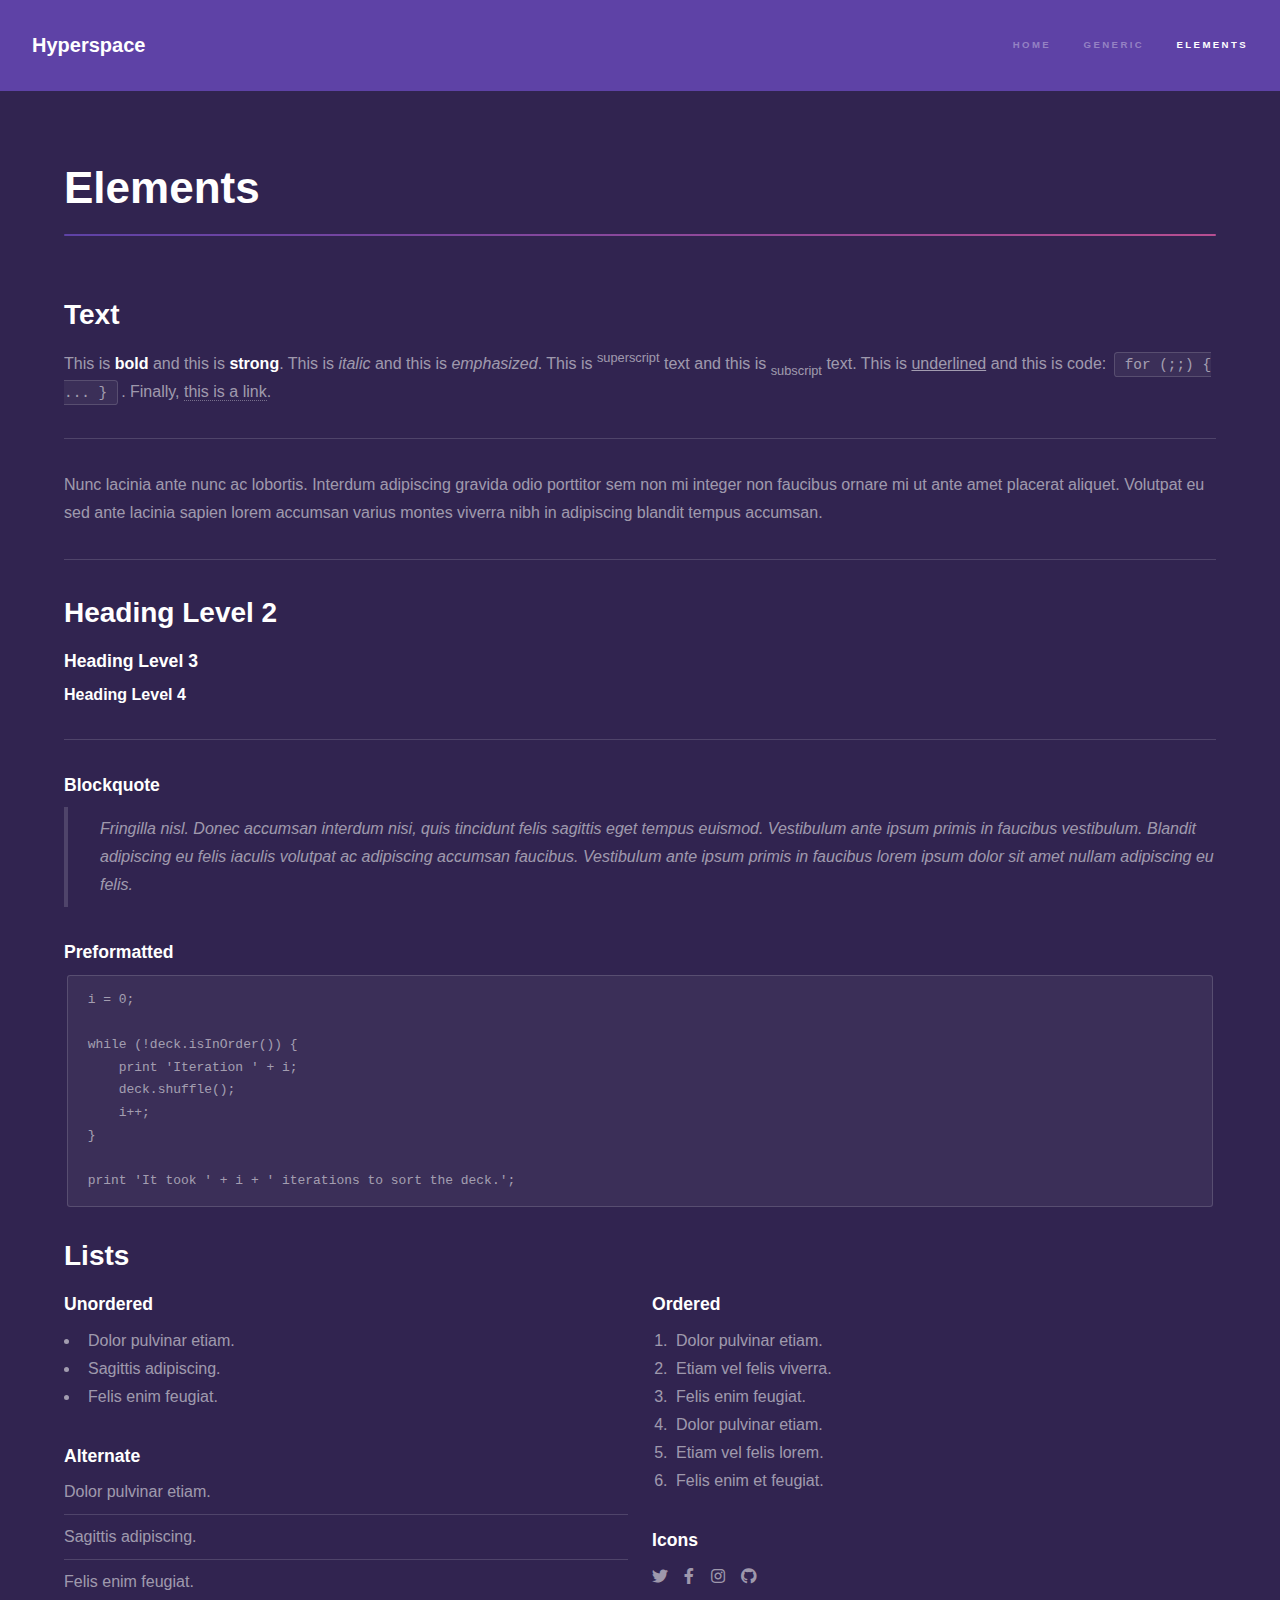
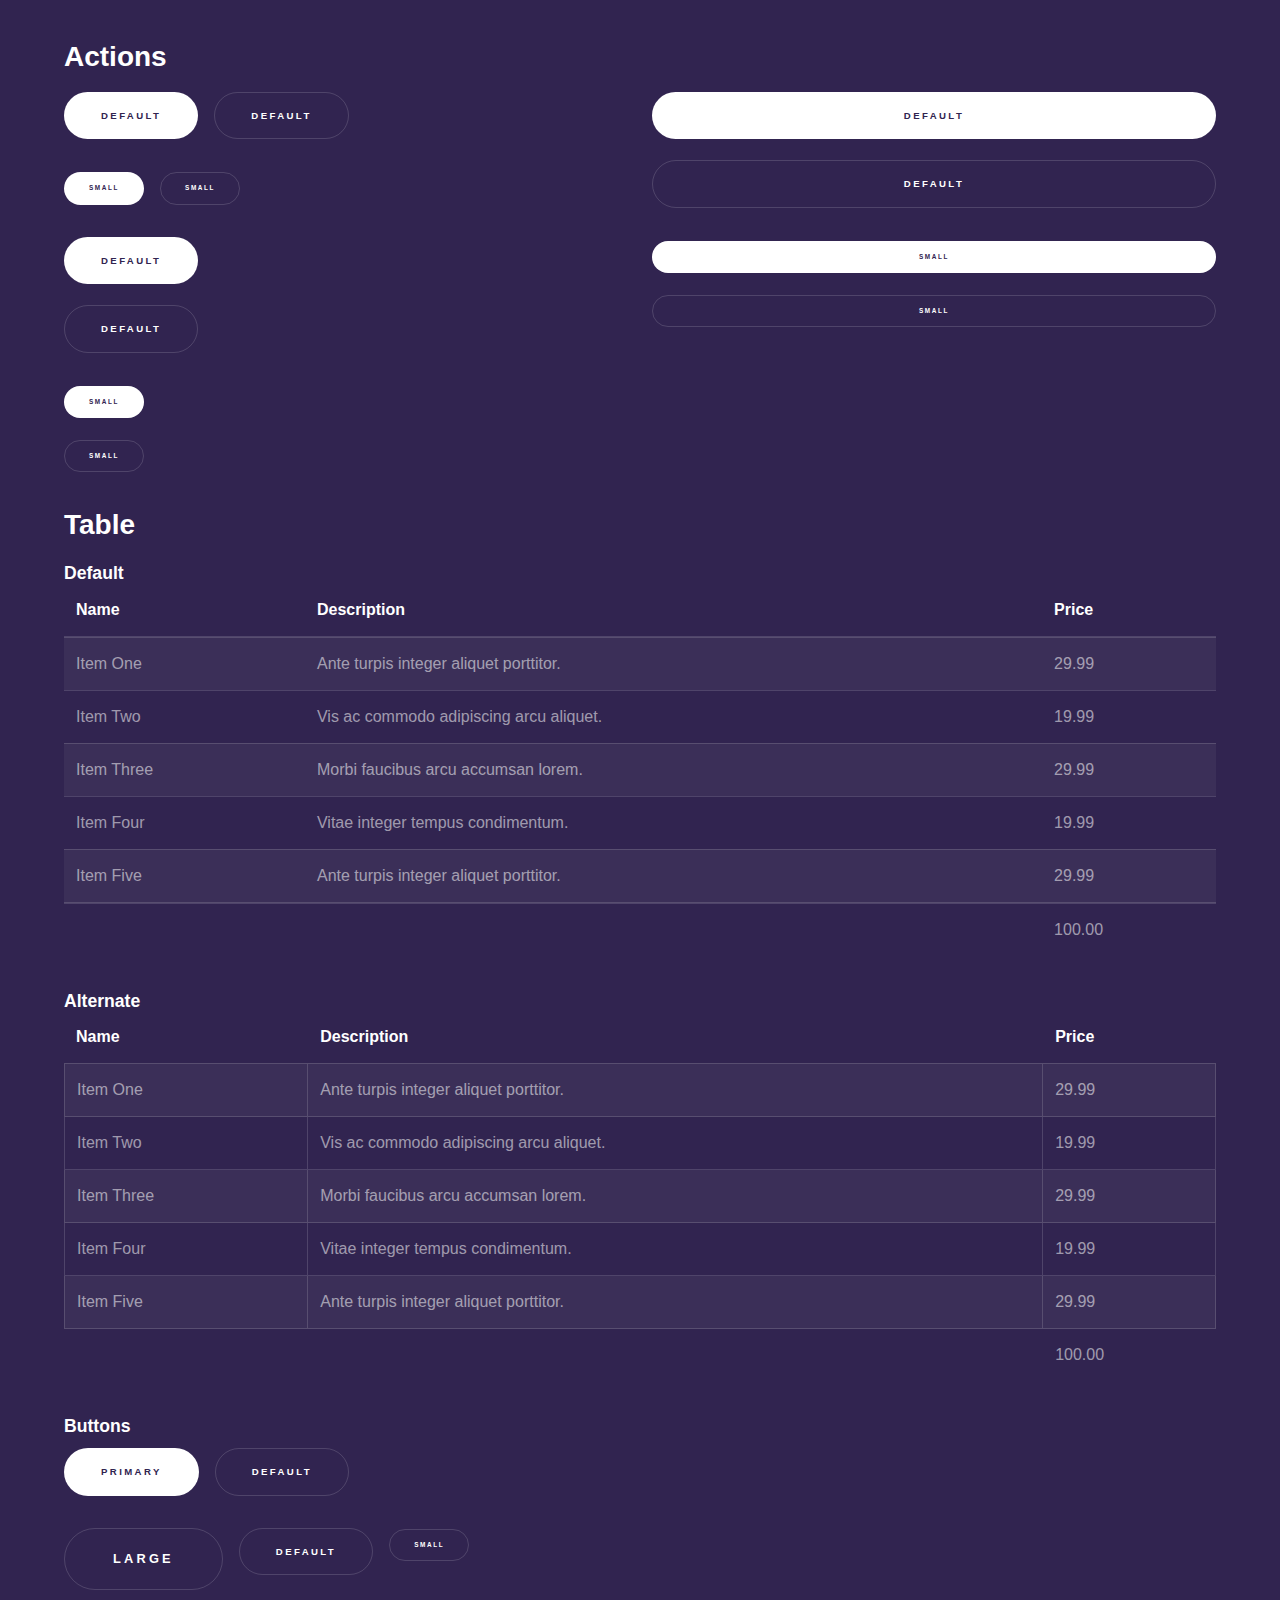
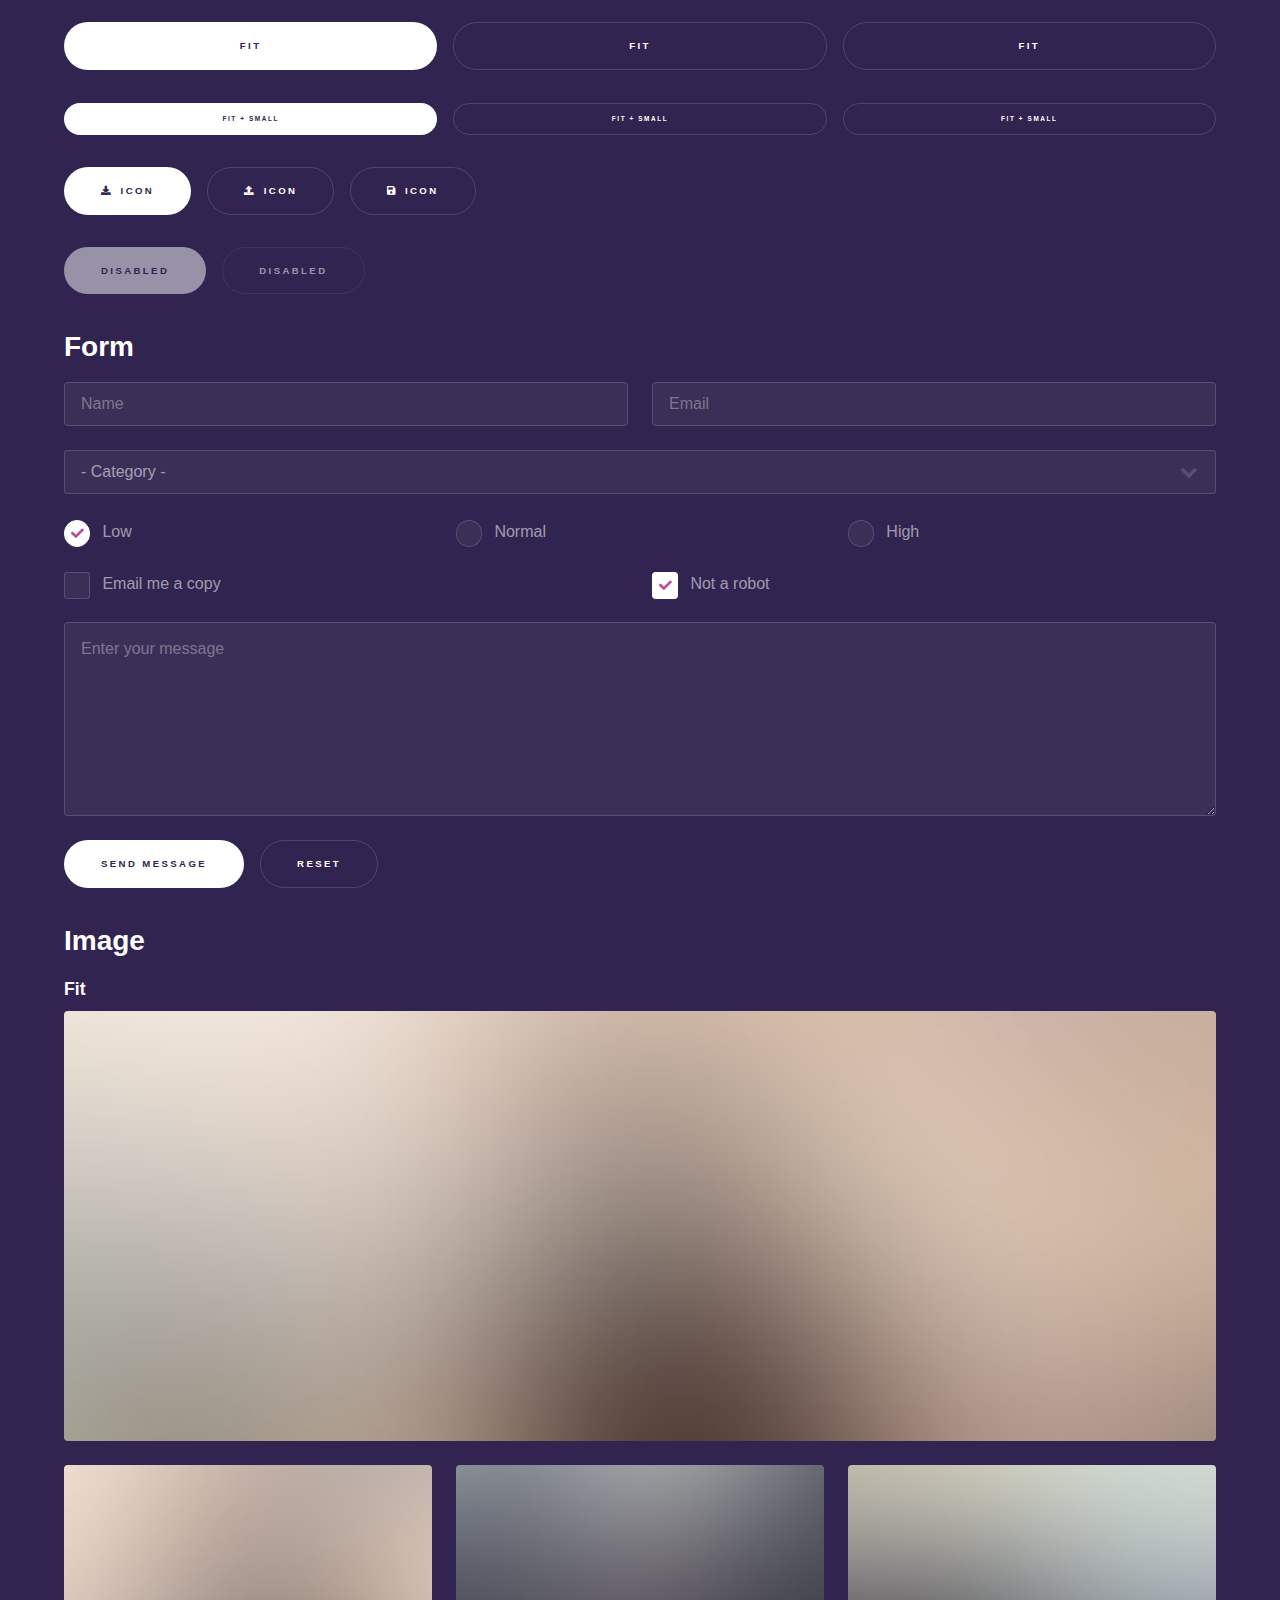
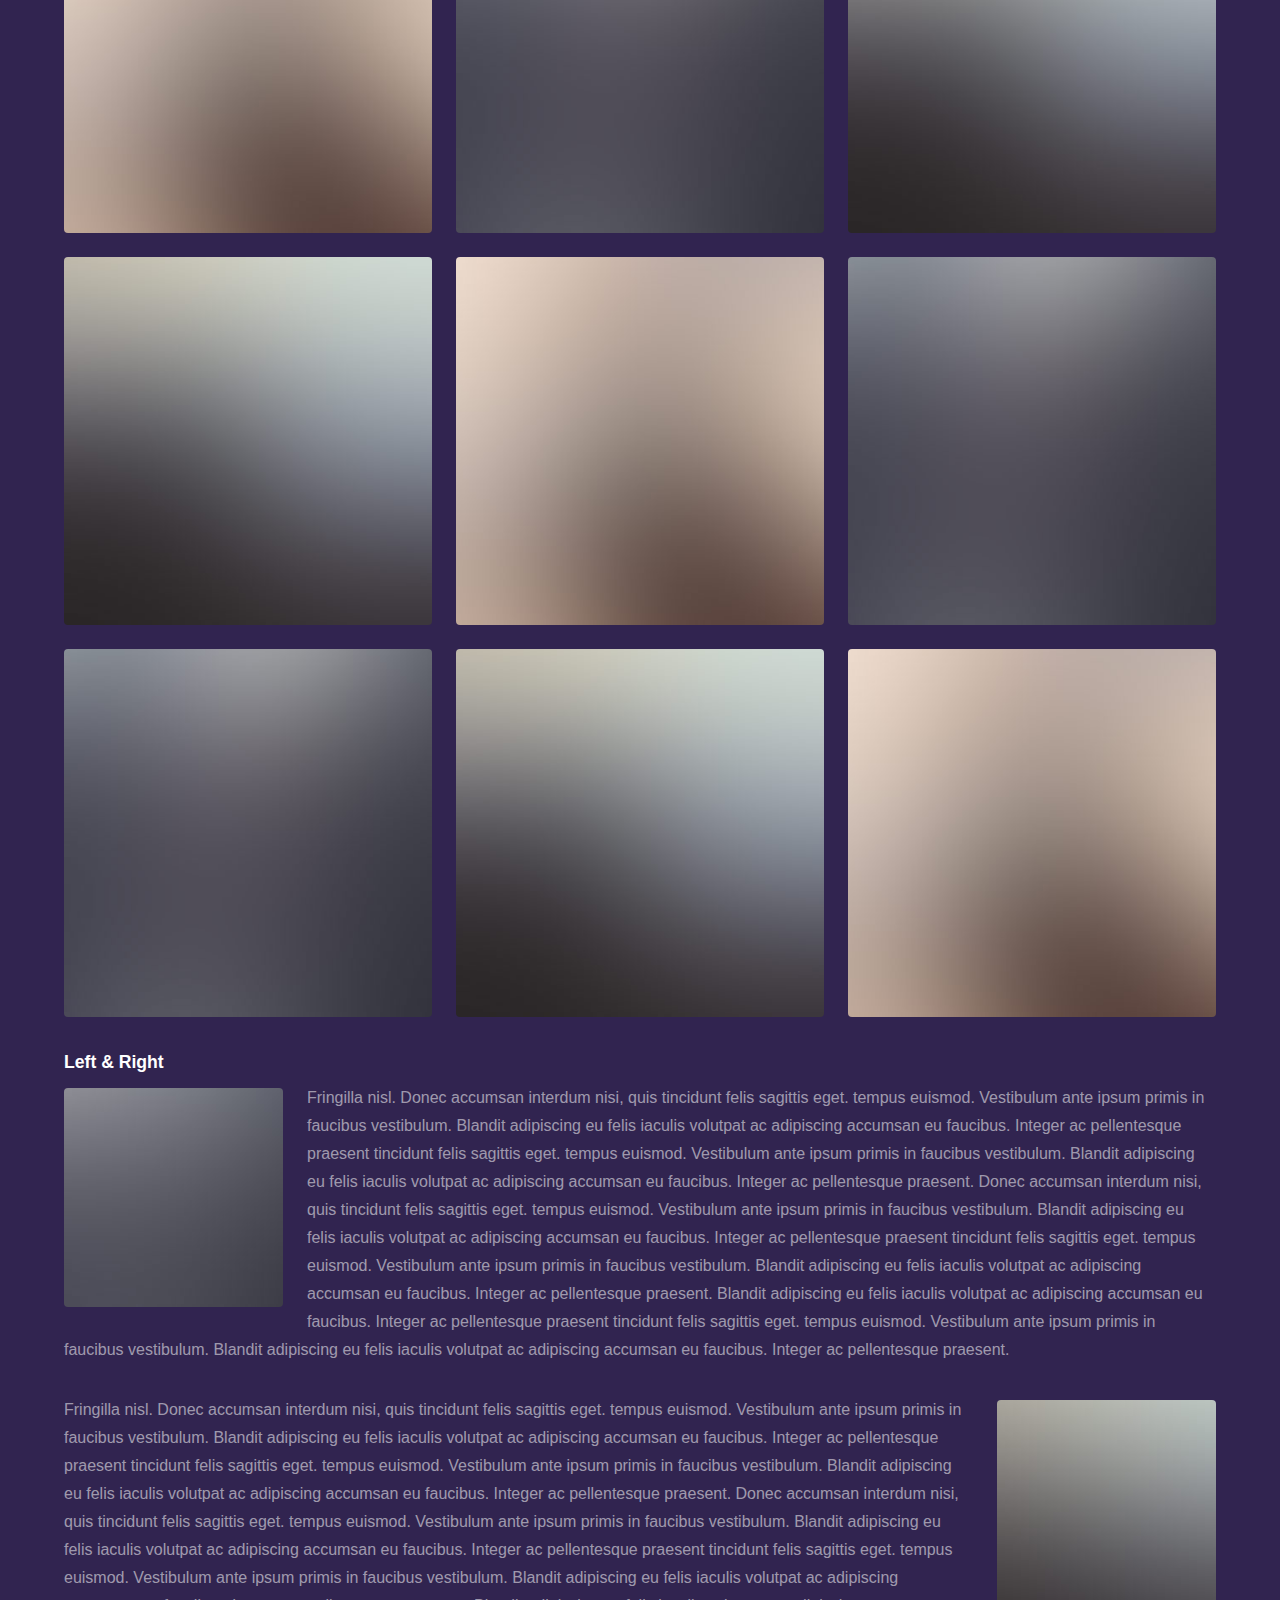
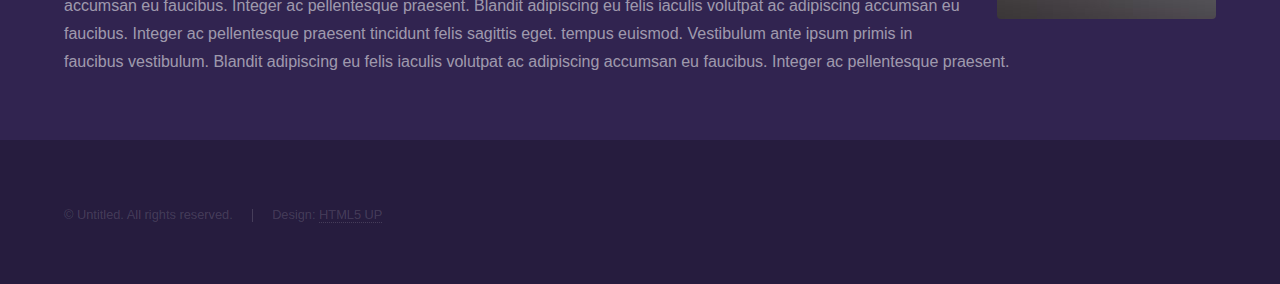
<file: elements.html>
<!DOCTYPE HTML>
<!--
	Hyperspace by HTML5 UP
	html5up.net | @ajlkn
	Free for personal and commercial use under the CCA 3.0 license (html5up.net/license)
-->
<html>
	<head>
		<title>Elements - Hyperspace by HTML5 UP</title>
		<meta charset="utf-8" />
		<meta name="viewport" content="width=device-width, initial-scale=1, user-scalable=no" />
		<link rel="stylesheet" href="assets/css/main.css" />
		<noscript><link rel="stylesheet" href="assets/css/noscript.css" /></noscript>
	</head>
	<body class="is-preload">

		<!-- Header -->
			<header id="header">
				<a href="index.html" class="title">Hyperspace</a>
				<nav>
					<ul>
						<li><a href="index.html">Home</a></li>
						<li><a href="generic.html">Generic</a></li>
						<li><a href="elements.html"  class="active">Elements</a></li>
					</ul>
				</nav>
			</header>

		<!-- Wrapper -->
			<div id="wrapper">

				<!-- Main -->
					<section id="main" class="wrapper">
						<div class="inner">
							<h1 class="major">Elements</h1>

							<!-- Text -->
								<section>
									<h2>Text</h2>
									<p>This is <b>bold</b> and this is <strong>strong</strong>. This is <i>italic</i> and this is <em>emphasized</em>.
									This is <sup>superscript</sup> text and this is <sub>subscript</sub> text.
									This is <u>underlined</u> and this is code: <code>for (;;) { ... }</code>. Finally, <a href="#">this is a link</a>.</p>
									<hr />
									<p>Nunc lacinia ante nunc ac lobortis. Interdum adipiscing gravida odio porttitor sem non mi integer non faucibus ornare mi ut ante amet placerat aliquet. Volutpat eu sed ante lacinia sapien lorem accumsan varius montes viverra nibh in adipiscing blandit tempus accumsan.</p>
									<hr />
									<h2>Heading Level 2</h2>
									<h3>Heading Level 3</h3>
									<h4>Heading Level 4</h4>
									<hr />
									<h3>Blockquote</h3>
									<blockquote>Fringilla nisl. Donec accumsan interdum nisi, quis tincidunt felis sagittis eget tempus euismod. Vestibulum ante ipsum primis in faucibus vestibulum. Blandit adipiscing eu felis iaculis volutpat ac adipiscing accumsan faucibus. Vestibulum ante ipsum primis in faucibus lorem ipsum dolor sit amet nullam adipiscing eu felis.</blockquote>
									<h3>Preformatted</h3>
									<pre><code>i = 0;

while (!deck.isInOrder()) {
    print 'Iteration ' + i;
    deck.shuffle();
    i++;
}

print 'It took ' + i + ' iterations to sort the deck.';</code></pre>
								</section>

							<!-- Lists -->
								<section>
									<h2>Lists</h2>
									<div class="row">
										<div class="col-6 col-12-medium">
											<h3>Unordered</h3>
											<ul>
												<li>Dolor pulvinar etiam.</li>
												<li>Sagittis adipiscing.</li>
												<li>Felis enim feugiat.</li>
											</ul>
											<h3>Alternate</h3>
											<ul class="alt">
												<li>Dolor pulvinar etiam.</li>
												<li>Sagittis adipiscing.</li>
												<li>Felis enim feugiat.</li>
											</ul>
										</div>
										<div class="col-6 col-12-medium">
											<h3>Ordered</h3>
											<ol>
												<li>Dolor pulvinar etiam.</li>
												<li>Etiam vel felis viverra.</li>
												<li>Felis enim feugiat.</li>
												<li>Dolor pulvinar etiam.</li>
												<li>Etiam vel felis lorem.</li>
												<li>Felis enim et feugiat.</li>
											</ol>
											<h3>Icons</h3>
											<ul class="icons">
												<li><a href="#" class="icon brands fa-twitter"><span class="label">Twitter</span></a></li>
												<li><a href="#" class="icon brands fa-facebook-f"><span class="label">Facebook</span></a></li>
												<li><a href="#" class="icon brands fa-instagram"><span class="label">Instagram</span></a></li>
												<li><a href="#" class="icon brands fa-github"><span class="label">Github</span></a></li>
											</ul>
										</div>
									</div>
									<h2>Actions</h2>
									<div class="row">
										<div class="col-6 col-12-medium">
											<ul class="actions">
												<li><a href="#" class="button primary">Default</a></li>
												<li><a href="#" class="button">Default</a></li>
											</ul>
											<ul class="actions small">
												<li><a href="#" class="button primary small">Small</a></li>
												<li><a href="#" class="button small">Small</a></li>
											</ul>
											<ul class="actions stacked">
												<li><a href="#" class="button primary">Default</a></li>
												<li><a href="#" class="button">Default</a></li>
											</ul>
											<ul class="actions stacked">
												<li><a href="#" class="button primary small">Small</a></li>
												<li><a href="#" class="button small">Small</a></li>
											</ul>
										</div>
										<div class="col-6 col-12-medium">
											<ul class="actions stacked">
												<li><a href="#" class="button primary fit">Default</a></li>
												<li><a href="#" class="button fit">Default</a></li>
											</ul>
											<ul class="actions stacked">
												<li><a href="#" class="button primary small fit">Small</a></li>
												<li><a href="#" class="button small fit">Small</a></li>
											</ul>
										</div>
									</div>
								</section>

							<!-- Table -->
								<section>
									<h2>Table</h2>
									<h3>Default</h3>
									<div class="table-wrapper">
										<table>
											<thead>
												<tr>
													<th>Name</th>
													<th>Description</th>
													<th>Price</th>
												</tr>
											</thead>
											<tbody>
												<tr>
													<td>Item One</td>
													<td>Ante turpis integer aliquet porttitor.</td>
													<td>29.99</td>
												</tr>
												<tr>
													<td>Item Two</td>
													<td>Vis ac commodo adipiscing arcu aliquet.</td>
													<td>19.99</td>
												</tr>
												<tr>
													<td>Item Three</td>
													<td> Morbi faucibus arcu accumsan lorem.</td>
													<td>29.99</td>
												</tr>
												<tr>
													<td>Item Four</td>
													<td>Vitae integer tempus condimentum.</td>
													<td>19.99</td>
												</tr>
												<tr>
													<td>Item Five</td>
													<td>Ante turpis integer aliquet porttitor.</td>
													<td>29.99</td>
												</tr>
											</tbody>
											<tfoot>
												<tr>
													<td colspan="2"></td>
													<td>100.00</td>
												</tr>
											</tfoot>
										</table>
									</div>

									<h3>Alternate</h3>
									<div class="table-wrapper">
										<table class="alt">
											<thead>
												<tr>
													<th>Name</th>
													<th>Description</th>
													<th>Price</th>
												</tr>
											</thead>
											<tbody>
												<tr>
													<td>Item One</td>
													<td>Ante turpis integer aliquet porttitor.</td>
													<td>29.99</td>
												</tr>
												<tr>
													<td>Item Two</td>
													<td>Vis ac commodo adipiscing arcu aliquet.</td>
													<td>19.99</td>
												</tr>
												<tr>
													<td>Item Three</td>
													<td> Morbi faucibus arcu accumsan lorem.</td>
													<td>29.99</td>
												</tr>
												<tr>
													<td>Item Four</td>
													<td>Vitae integer tempus condimentum.</td>
													<td>19.99</td>
												</tr>
												<tr>
													<td>Item Five</td>
													<td>Ante turpis integer aliquet porttitor.</td>
													<td>29.99</td>
												</tr>
											</tbody>
											<tfoot>
												<tr>
													<td colspan="2"></td>
													<td>100.00</td>
												</tr>
											</tfoot>
										</table>
									</div>
								</section>

							<!-- Buttons -->
								<section>
									<h3>Buttons</h3>
									<ul class="actions">
										<li><a href="#" class="button primary">Primary</a></li>
										<li><a href="#" class="button">Default</a></li>
									</ul>
									<ul class="actions">
										<li><a href="#" class="button large">Large</a></li>
										<li><a href="#" class="button">Default</a></li>
										<li><a href="#" class="button small">Small</a></li>
									</ul>
									<ul class="actions fit">
										<li><a href="#" class="button primary fit">Fit</a></li>
										<li><a href="#" class="button fit">Fit</a></li>
										<li><a href="#" class="button fit">Fit</a></li>
									</ul>
									<ul class="actions fit small">
										<li><a href="#" class="button primary fit small">Fit + Small</a></li>
										<li><a href="#" class="button fit small">Fit + Small</a></li>
										<li><a href="#" class="button fit small">Fit + Small</a></li>
									</ul>
									<ul class="actions">
										<li><a href="#" class="button primary icon solid fa-download">Icon</a></li>
										<li><a href="#" class="button icon solid fa-upload">Icon</a></li>
										<li><a href="#" class="button icon solid fa-save">Icon</a></li>
									</ul>
									<ul class="actions">
										<li><span class="button primary disabled">Disabled</span></li>
										<li><span class="button disabled">Disabled</span></li>
									</ul>
								</section>

							<!-- Form -->
								<section>
									<h2>Form</h2>
									<form method="post" action="#">
										<div class="row gtr-uniform">
											<div class="col-6 col-12-xsmall">
												<input type="text" name="demo-name" id="demo-name" value="" placeholder="Name" />
											</div>
											<div class="col-6 col-12-xsmall">
												<input type="email" name="demo-email" id="demo-email" value="" placeholder="Email" />
											</div>
											<div class="col-12">
												<select name="demo-category" id="demo-category">
													<option value="">- Category -</option>
													<option value="1">Manufacturing</option>
													<option value="1">Shipping</option>
													<option value="1">Administration</option>
													<option value="1">Human Resources</option>
												</select>
											</div>
											<div class="col-4 col-12-small">
												<input type="radio" id="demo-priority-low" name="demo-priority" checked>
												<label for="demo-priority-low">Low</label>
											</div>
											<div class="col-4 col-12-small">
												<input type="radio" id="demo-priority-normal" name="demo-priority">
												<label for="demo-priority-normal">Normal</label>
											</div>
											<div class="col-4 col-12-small">
												<input type="radio" id="demo-priority-high" name="demo-priority">
												<label for="demo-priority-high">High</label>
											</div>
											<div class="col-6 col-12-small">
												<input type="checkbox" id="demo-copy" name="demo-copy">
												<label for="demo-copy">Email me a copy</label>
											</div>
											<div class="col-6 col-12-small">
												<input type="checkbox" id="demo-human" name="demo-human" checked>
												<label for="demo-human">Not a robot</label>
											</div>
											<div class="col-12">
												<textarea name="demo-message" id="demo-message" placeholder="Enter your message" rows="6"></textarea>
											</div>
											<div class="col-12">
												<ul class="actions">
													<li><input type="submit" value="Send Message" class="primary" /></li>
													<li><input type="reset" value="Reset" /></li>
												</ul>
											</div>
										</div>
									</form>
								</section>

							<!-- Image -->
								<section>
									<h2>Image</h2>
									<h3>Fit</h3>
									<div class="box alt">
										<div class="row gtr-uniform">
											<div class="col-12"><span class="image fit"><img src="images/pic04.jpg" alt="" /></span></div>
											<div class="col-4"><span class="image fit"><img src="images/pic01.jpg" alt="" /></span></div>
											<div class="col-4"><span class="image fit"><img src="images/pic02.jpg" alt="" /></span></div>
											<div class="col-4"><span class="image fit"><img src="images/pic03.jpg" alt="" /></span></div>
											<div class="col-4"><span class="image fit"><img src="images/pic03.jpg" alt="" /></span></div>
											<div class="col-4"><span class="image fit"><img src="images/pic01.jpg" alt="" /></span></div>
											<div class="col-4"><span class="image fit"><img src="images/pic02.jpg" alt="" /></span></div>
											<div class="col-4"><span class="image fit"><img src="images/pic02.jpg" alt="" /></span></div>
											<div class="col-4"><span class="image fit"><img src="images/pic03.jpg" alt="" /></span></div>
											<div class="col-4"><span class="image fit"><img src="images/pic01.jpg" alt="" /></span></div>
										</div>
									</div>
									<h3>Left &amp; Right</h3>
									<p><span class="image left"><img src="images/pic05.jpg" alt="" /></span>Fringilla nisl. Donec accumsan interdum nisi, quis tincidunt felis sagittis eget. tempus euismod. Vestibulum ante ipsum primis in faucibus vestibulum. Blandit adipiscing eu felis iaculis volutpat ac adipiscing accumsan eu faucibus. Integer ac pellentesque praesent tincidunt felis sagittis eget. tempus euismod. Vestibulum ante ipsum primis in faucibus vestibulum. Blandit adipiscing eu felis iaculis volutpat ac adipiscing accumsan eu faucibus. Integer ac pellentesque praesent. Donec accumsan interdum nisi, quis tincidunt felis sagittis eget. tempus euismod. Vestibulum ante ipsum primis in faucibus vestibulum. Blandit adipiscing eu felis iaculis volutpat ac adipiscing accumsan eu faucibus. Integer ac pellentesque praesent tincidunt felis sagittis eget. tempus euismod. Vestibulum ante ipsum primis in faucibus vestibulum. Blandit adipiscing eu felis iaculis volutpat ac adipiscing accumsan eu faucibus. Integer ac pellentesque praesent. Blandit adipiscing eu felis iaculis volutpat ac adipiscing accumsan eu faucibus. Integer ac pellentesque praesent tincidunt felis sagittis eget. tempus euismod. Vestibulum ante ipsum primis in faucibus vestibulum. Blandit adipiscing eu felis iaculis volutpat ac adipiscing accumsan eu faucibus. Integer ac pellentesque praesent.</p>
									<p><span class="image right"><img src="images/pic06.jpg" alt="" /></span>Fringilla nisl. Donec accumsan interdum nisi, quis tincidunt felis sagittis eget. tempus euismod. Vestibulum ante ipsum primis in faucibus vestibulum. Blandit adipiscing eu felis iaculis volutpat ac adipiscing accumsan eu faucibus. Integer ac pellentesque praesent tincidunt felis sagittis eget. tempus euismod. Vestibulum ante ipsum primis in faucibus vestibulum. Blandit adipiscing eu felis iaculis volutpat ac adipiscing accumsan eu faucibus. Integer ac pellentesque praesent. Donec accumsan interdum nisi, quis tincidunt felis sagittis eget. tempus euismod. Vestibulum ante ipsum primis in faucibus vestibulum. Blandit adipiscing eu felis iaculis volutpat ac adipiscing accumsan eu faucibus. Integer ac pellentesque praesent tincidunt felis sagittis eget. tempus euismod. Vestibulum ante ipsum primis in faucibus vestibulum. Blandit adipiscing eu felis iaculis volutpat ac adipiscing accumsan eu faucibus. Integer ac pellentesque praesent. Blandit adipiscing eu felis iaculis volutpat ac adipiscing accumsan eu faucibus. Integer ac pellentesque praesent tincidunt felis sagittis eget. tempus euismod. Vestibulum ante ipsum primis in faucibus vestibulum. Blandit adipiscing eu felis iaculis volutpat ac adipiscing accumsan eu faucibus. Integer ac pellentesque praesent.</p>
								</section>

						</div>
					</section>

			</div>

		<!-- Footer -->
			<footer id="footer" class="wrapper alt">
				<div class="inner">
					<ul class="menu">
						<li>&copy; Untitled. All rights reserved.</li><li>Design: <a href="http://html5up.net">HTML5 UP</a></li>
					</ul>
				</div>
			</footer>

		<!-- Scripts -->
			<script src="assets/js/jquery.min.js"></script>
			<script src="assets/js/jquery.scrollex.min.js"></script>
			<script src="assets/js/jquery.scrolly.min.js"></script>
			<script src="assets/js/browser.min.js"></script>
			<script src="assets/js/breakpoints.min.js"></script>
			<script src="assets/js/util.js"></script>
			<script src="assets/js/main.js"></script>

	</body>
</html>
</file>
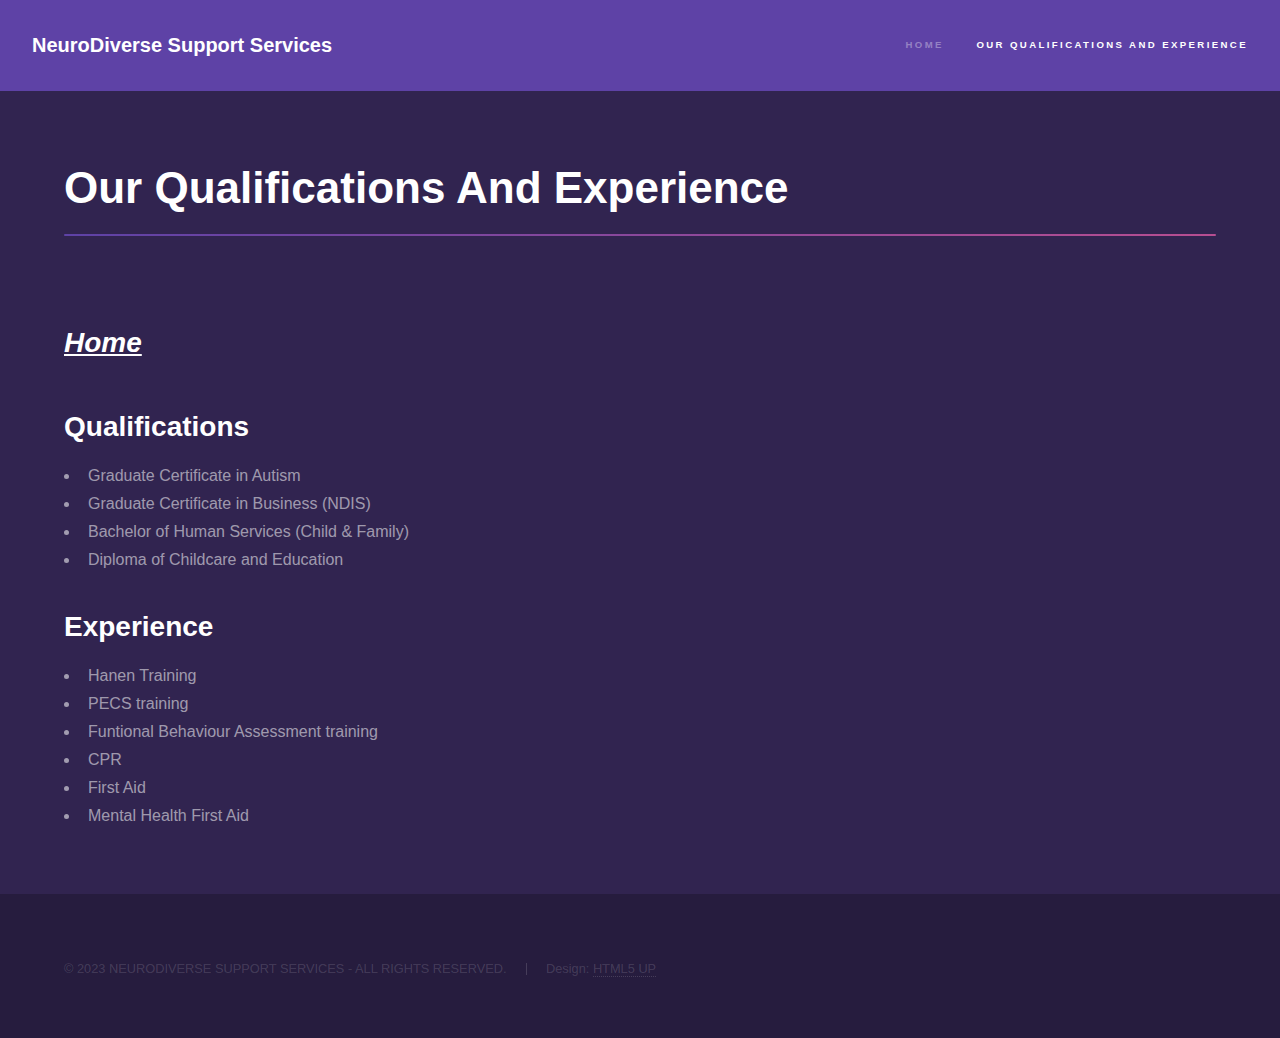
<file: generic.html>
<!DOCTYPE HTML>
<!--
	Hyperspace by HTML5 UP
	html5up.net | @ajlkn
	Free for personal and commercial use under the CCA 3.0 license (html5up.net/license)
-->
<html>
	<head>
		<title>NeuroDiverse Support Services</title>
		<meta charset="utf-8" />
		<meta name="viewport" content="width=device-width, initial-scale=1, user-scalable=no" />
		<link rel="stylesheet" href="assets/css/main.css" />
		<noscript><link rel="stylesheet" href="assets/css/noscript.css" /></noscript>
	</head>
	<body class="is-preload">

		<!-- Header -->
			<header id="header">
				<a href="index.html" class="title">NeuroDiverse Support Services</a>
				<nav>
					<ul>
						<li><a href="index.html">Home</a></li>
						<li><a href="generic.html" class="active">Our Qualifications And Experience</a></li>
					</ul>
				</nav>
			</header>

		<!-- Wrapper -->
			<div id="wrapper">

				<!-- Main -->
					<section id="main" class="wrapper">
						<div class="inner">
							<h1 class="major">Our Qualifications And Experience</h1>
							<br>
							<a href="index.html"><h2><em><u>Home</u></em></h2></a>
							<br>
							<h2>Qualifications</h2>
							<ul>
								<li>Graduate Certificate in Autism</li>
								<li>Graduate Certificate in Business (NDIS)</li>
								<li>Bachelor of Human Services (Child & Family)</li>
								<li>Diploma of Childcare and Education</li>
							</ul>

							<h2>Experience</h2>
							<ul>
								<li>Hanen Training</li>
								<li>PECS training</li>
								<li>Funtional Behaviour Assessment training</li>
								<li>CPR</li>
								<li>First Aid</li>
								<li>Mental Health First Aid</li>
							</ul>
						</div>
					</section>

			</div>

		<!-- Footer -->
			<footer id="footer" class="wrapper alt">
				<div class="inner">
					<ul class="menu">
						<li>&copy; 2023 NEURODIVERSE SUPPORT SERVICES - ALL RIGHTS RESERVED.</li><li>Design: <a href="http://html5up.net">HTML5 UP</a></li>
					</ul>
				</div>
			</footer>

		<!-- Scripts -->
			<script src="assets/js/jquery.min.js"></script>
			<script src="assets/js/jquery.scrollex.min.js"></script>
			<script src="assets/js/jquery.scrolly.min.js"></script>
			<script src="assets/js/browser.min.js"></script>
			<script src="assets/js/breakpoints.min.js"></script>
			<script src="assets/js/util.js"></script>
			<script src="assets/js/main.js"></script>

	</body>
</html>
</file>
<file: assets/css/noscript.css>
/*
	Hyperspace by HTML5 UP
	html5up.net | @ajlkn
	Free for personal and commercial use under the CCA 3.0 license (html5up.net/license)
*/

/* Spotlights */

	.spotlights > section > .image:before {
		opacity: 0 !important;
	}

	.spotlights > section > .content > .inner {
		-moz-transform: none !important;
		-webkit-transform: none !important;
		-ms-transform: none !important;
		transform: none !important;
		opacity: 1 !important;
	}

/* Wrapper */

	.wrapper > .inner {
		opacity: 1 !important;
		-moz-transform: none !important;
		-webkit-transform: none !important;
		-ms-transform: none !important;
		transform: none !important;
	}

/* Sidebar */

	#sidebar > .inner {
		opacity: 1 !important;
	}

	#sidebar nav > ul > li {
		-moz-transform: none !important;
		-webkit-transform: none !important;
		-ms-transform: none !important;
		transform: none !important;
		opacity: 1 !important;
	}
</file>
<file: assets/css/main.css>
@import url(fontawesome-all.min.css);

/*
	Hyperspace by HTML5 UP
	html5up.net | @ajlkn
	Free for personal and commercial use under the CCA 3.0 license (html5up.net/license)
*/

html, body, div, span, applet, object,
iframe, h1, h2, h3, h4, h5, h6, p, blockquote,
pre, a, abbr, acronym, address, big, cite,
code, del, dfn, em, img, ins, kbd, q, s, samp,
small, strike, strong, sub, sup, tt, var, b,
u, i, center, dl, dt, dd, ol, ul, li, fieldset,
form, label, legend, table, caption, tbody,
tfoot, thead, tr, th, td, article, aside,
canvas, details, embed, figure, figcaption,
footer, header, hgroup, menu, nav, output, ruby,
section, summary, time, mark, audio, video {
	margin: 0;
	padding: 0;
	border: 0;
	font-size: 100%;
	font: inherit;
	vertical-align: baseline;}

article, aside, details, figcaption, figure,
footer, header, hgroup, menu, nav, section {
	display: block;}

body {
	line-height: 1;
}

ol, ul {
	list-style: none;
}

blockquote, q {
	quotes: none;
}

	blockquote:before, blockquote:after, q:before, q:after {
		content: '';
		content: none;
	}

table {
	border-collapse: collapse;
	border-spacing: 0;
}

body {
	-webkit-text-size-adjust: none;
}

mark {
	background-color: transparent;
	color: inherit;
}

input::-moz-focus-inner {
	border: 0;
	padding: 0;
}

input, select, textarea {
	-moz-appearance: none;
	-webkit-appearance: none;
	-ms-appearance: none;
	appearance: none;
}

/* Basic */

	@-ms-viewport {
		width: device-width;
	}

	body {
		-ms-overflow-style: scrollbar;
	}

	@media screen and (max-width: 480px) {

		html, body {
			min-width: 320px;
		}

	}

	html {
		box-sizing: border-box;
	}

	*, *:before, *:after {
		box-sizing: inherit;
	}

	body {
		background: #312450;
	}

		body.is-preload *, body.is-preload *:before, body.is-preload *:after {
			-moz-animation: none !important;
			-webkit-animation: none !important;
			-ms-animation: none !important;
			animation: none !important;
			-moz-transition: none !important;
			-webkit-transition: none !important;
			-ms-transition: none !important;
			transition: none !important;
		}

/* Type */

	body, input, select, textarea {
		color: rgba(255, 255, 255, 0.55);
		font-family: Arial, Helvetica, sans-serif;
		font-size: 16.5pt;
		font-weight: normal;
		line-height: 1.75;
	}

		@media screen and (max-width: 1680px) {

			body, input, select, textarea {
				font-size: 13pt;
			}

		}

		@media screen and (max-width: 1280px) {

			body, input, select, textarea {
				font-size: 12pt;
			}

		}

		@media screen and (max-width: 360px) {

			body, input, select, textarea {
				font-size: 11pt;
			}

		}

	a {
		-moz-transition: color 0.2s ease, border-bottom-color 0.2s ease;
		-webkit-transition: color 0.2s ease, border-bottom-color 0.2s ease;
		-ms-transition: color 0.2s ease, border-bottom-color 0.2s ease;
		transition: color 0.2s ease, border-bottom-color 0.2s ease;
		border-bottom: dotted 1px rgba(255, 255, 255, 0.35);
		color: inherit;
		text-decoration: none;
	}

		a:hover {
			border-bottom-color: transparent;
			color: #ffffff;
		}

	strong, b {
		color: #ffffff;
		font-weight: bold;
	}

	em, i {
		font-style: italic;
	}

	p {
		margin: 0 0 2em 0;
	}

	h1, h2, h3, h4, h5, h6 {
		color: #ffffff;
		font-weight: bold;
		line-height: 1.5;
		margin: 0 0 0.5em 0;
	}

		h1 a, h2 a, h3 a, h4 a, h5 a, h6 a {
			color: inherit;
			text-decoration: none;
		}

	h1 {
		font-size: 2.75em;
	}

		h1.major {
			margin: 0 0 1.3em 0;
			position: relative;
			padding-bottom: 0.35em;
		}

			h1.major:after {
				background-image: -moz-linear-gradient(to right, #5e42a6, #b74e91);
				background-image: -webkit-linear-gradient(to right, #5e42a6, #b74e91);
				background-image: -ms-linear-gradient(to right, #5e42a6, #b74e91);
				background-image: linear-gradient(to right, #5e42a6, #b74e91);
				-moz-transition: max-width 0.2s ease;
				-webkit-transition: max-width 0.2s ease;
				-ms-transition: max-width 0.2s ease;
				transition: max-width 0.2s ease;
				border-radius: 0.2em;
				bottom: 0;
				content: '';
				height: 0.05em;
				position: absolute;
				right: 0;
				width: 100%;
			}

	h2 {
		font-size: 1.75em;
	}

	h3 {
		font-size: 1.1em;
	}

	h4 {
		font-size: 1em;
	}

	h5 {
		font-size: 0.8em;
	}

	h6 {
		font-size: 0.6em;
	}

	@media screen and (max-width: 736px) {

		h1 {
			font-size: 2em;
		}

		h2 {
			font-size: 1.25em;
		}

		h3 {
			font-size: 1em;
		}

		h4 {
			font-size: 0.8em;
		}

		h5 {
			font-size: 0.6em;
		}

		h6 {
			font-size: 0.6em;
		}

	}

	sub {
		font-size: 0.8em;
		position: relative;
		top: 0.5em;
	}

	sup {
		font-size: 0.8em;
		position: relative;
		top: -0.5em;
	}

	blockquote {
		border-left: solid 4px rgba(255, 255, 255, 0.15);
		font-style: italic;
		margin: 0 0 2em 0;
		padding: 0.5em 0 0.5em 2em;
	}

	code {
		background: rgba(255, 255, 255, 0.05);
		border-radius: 0.25em;
		border: solid 1px rgba(255, 255, 255, 0.15);
		font-family: "Courier New", monospace;
		font-size: 0.9em;
		margin: 0 0.25em;
		padding: 0.25em 0.65em;
	}

	pre {
		-webkit-overflow-scrolling: touch;
		font-family: "Courier New", monospace;
		font-size: 0.9em;
		margin: 0 0 2em 0;
	}

		pre code {
			display: block;
			line-height: 1.75em;
			padding: 1em 1.5em;
			overflow-x: auto;
		}

	hr {
		border: 0;
		border-bottom: solid 1px rgba(255, 255, 255, 0.15);
		margin: 2em 0;
	}

		hr.major {
			margin: 3em 0;
		}

	.align-left {
		text-align: left;
	}

	.align-center {
		text-align: center;
	}

	.align-right {
		text-align: right;
	}

/* Row */

	.row {
		display: flex;
		flex-wrap: wrap;
		box-sizing: border-box;
		align-items: stretch;
	}

		.row > * {
			box-sizing: border-box;
		}

		.row.gtr-uniform > * > :last-child {
			margin-bottom: 0;
		}

		.row.aln-left {
			justify-content: flex-start;
		}

		.row.aln-center {
			justify-content: center;
		}

		.row.aln-right {
			justify-content: flex-end;
		}

		.row.aln-top {
			align-items: flex-start;
		}

		.row.aln-middle {
			align-items: center;
		}

		.row.aln-bottom {
			align-items: flex-end;
		}

		.row > .imp {
			order: -1;
		}

		.row > .col-1 {
			width: 8.33333%;
		}

		.row > .off-1 {
			margin-left: 8.33333%;
		}

		.row > .col-2 {
			width: 16.66667%;
		}

		.row > .off-2 {
			margin-left: 16.66667%;
		}

		.row > .col-3 {
			width: 25%;
		}

		.row > .off-3 {
			margin-left: 25%;
		}

		.row > .col-4 {
			width: 33.33333%;
		}

		.row > .off-4 {
			margin-left: 33.33333%;
		}

		.row > .col-5 {
			width: 41.66667%;
		}

		.row > .off-5 {
			margin-left: 41.66667%;
		}

		.row > .col-6 {
			width: 50%;
		}

		.row > .off-6 {
			margin-left: 50%;
		}

		.row > .col-7 {
			width: 58.33333%;
		}

		.row > .off-7 {
			margin-left: 58.33333%;
		}

		.row > .col-8 {
			width: 66.66667%;
		}

		.row > .off-8 {
			margin-left: 66.66667%;
		}

		.row > .col-9 {
			width: 75%;
		}

		.row > .off-9 {
			margin-left: 75%;
		}

		.row > .col-10 {
			width: 83.33333%;
		}

		.row > .off-10 {
			margin-left: 83.33333%;
		}

		.row > .col-11 {
			width: 91.66667%;
		}

		.row > .off-11 {
			margin-left: 91.66667%;
		}

		.row > .col-12 {
			width: 100%;
		}

		.row > .off-12 {
			margin-left: 100%;
		}

		.row.gtr-0 {
			margin-top: 0;
			margin-left: 0em;
		}

			.row.gtr-0 > * {
				padding: 0 0 0 0em;
			}

			.row.gtr-0.gtr-uniform {
				margin-top: 0em;
			}

				.row.gtr-0.gtr-uniform > * {
					padding-top: 0em;
				}

		.row.gtr-25 {
			margin-top: 0;
			margin-left: -0.375em;
		}

			.row.gtr-25 > * {
				padding: 0 0 0 0.375em;
			}

			.row.gtr-25.gtr-uniform {
				margin-top: -0.375em;
			}

				.row.gtr-25.gtr-uniform > * {
					padding-top: 0.375em;
				}

		.row.gtr-50 {
			margin-top: 0;
			margin-left: -0.75em;
		}

			.row.gtr-50 > * {
				padding: 0 0 0 0.75em;
			}

			.row.gtr-50.gtr-uniform {
				margin-top: -0.75em;
			}

				.row.gtr-50.gtr-uniform > * {
					padding-top: 0.75em;
				}

		.row {
			margin-top: 0;
			margin-left: -1.5em;
		}

			.row > * {
				padding: 0 0 0 1.5em;
			}

			.row.gtr-uniform {
				margin-top: -1.5em;
			}

				.row.gtr-uniform > * {
					padding-top: 1.5em;
				}

		.row.gtr-150 {
			margin-top: 0;
			margin-left: -2.25em;
		}

			.row.gtr-150 > * {
				padding: 0 0 0 2.25em;
			}

			.row.gtr-150.gtr-uniform {
				margin-top: -2.25em;
			}

				.row.gtr-150.gtr-uniform > * {
					padding-top: 2.25em;
				}

		.row.gtr-200 {
			margin-top: 0;
			margin-left: -3em;
		}

			.row.gtr-200 > * {
				padding: 0 0 0 3em;
			}

			.row.gtr-200.gtr-uniform {
				margin-top: -3em;
			}

				.row.gtr-200.gtr-uniform > * {
					padding-top: 3em;
				}

		@media screen and (max-width: 1680px) {

			.row {
				display: flex;
				flex-wrap: wrap;
				box-sizing: border-box;
				align-items: stretch;
			}

				.row > * {
					box-sizing: border-box;
				}

				.row.gtr-uniform > * > :last-child {
					margin-bottom: 0;
				}

				.row.aln-left {
					justify-content: flex-start;
				}

				.row.aln-center {
					justify-content: center;
				}

				.row.aln-right {
					justify-content: flex-end;
				}

				.row.aln-top {
					align-items: flex-start;
				}

				.row.aln-middle {
					align-items: center;
				}

				.row.aln-bottom {
					align-items: flex-end;
				}

				.row > .imp-xlarge {
					order: -1;
				}

				.row > .col-1-xlarge {
					width: 8.33333%;
				}

				.row > .off-1-xlarge {
					margin-left: 8.33333%;
				}

				.row > .col-2-xlarge {
					width: 16.66667%;
				}

				.row > .off-2-xlarge {
					margin-left: 16.66667%;
				}

				.row > .col-3-xlarge {
					width: 25%;
				}

				.row > .off-3-xlarge {
					margin-left: 25%;
				}

				.row > .col-4-xlarge {
					width: 33.33333%;
				}

				.row > .off-4-xlarge {
					margin-left: 33.33333%;
				}

				.row > .col-5-xlarge {
					width: 41.66667%;
				}

				.row > .off-5-xlarge {
					margin-left: 41.66667%;
				}

				.row > .col-6-xlarge {
					width: 50%;
				}

				.row > .off-6-xlarge {
					margin-left: 50%;
				}

				.row > .col-7-xlarge {
					width: 58.33333%;
				}

				.row > .off-7-xlarge {
					margin-left: 58.33333%;
				}

				.row > .col-8-xlarge {
					width: 66.66667%;
				}

				.row > .off-8-xlarge {
					margin-left: 66.66667%;
				}

				.row > .col-9-xlarge {
					width: 75%;
				}

				.row > .off-9-xlarge {
					margin-left: 75%;
				}

				.row > .col-10-xlarge {
					width: 83.33333%;
				}

				.row > .off-10-xlarge {
					margin-left: 83.33333%;
				}

				.row > .col-11-xlarge {
					width: 91.66667%;
				}

				.row > .off-11-xlarge {
					margin-left: 91.66667%;
				}

				.row > .col-12-xlarge {
					width: 100%;
				}

				.row > .off-12-xlarge {
					margin-left: 100%;
				}

				.row.gtr-0 {
					margin-top: 0;
					margin-left: 0em;
				}

					.row.gtr-0 > * {
						padding: 0 0 0 0em;
					}

					.row.gtr-0.gtr-uniform {
						margin-top: 0em;
					}

						.row.gtr-0.gtr-uniform > * {
							padding-top: 0em;
						}

				.row.gtr-25 {
					margin-top: 0;
					margin-left: -0.375em;
				}

					.row.gtr-25 > * {
						padding: 0 0 0 0.375em;
					}

					.row.gtr-25.gtr-uniform {
						margin-top: -0.375em;
					}

						.row.gtr-25.gtr-uniform > * {
							padding-top: 0.375em;
						}

				.row.gtr-50 {
					margin-top: 0;
					margin-left: -0.75em;
				}

					.row.gtr-50 > * {
						padding: 0 0 0 0.75em;
					}

					.row.gtr-50.gtr-uniform {
						margin-top: -0.75em;
					}

						.row.gtr-50.gtr-uniform > * {
							padding-top: 0.75em;
						}

				.row {
					margin-top: 0;
					margin-left: -1.5em;
				}

					.row > * {
						padding: 0 0 0 1.5em;
					}

					.row.gtr-uniform {
						margin-top: -1.5em;
					}

						.row.gtr-uniform > * {
							padding-top: 1.5em;
						}

				.row.gtr-150 {
					margin-top: 0;
					margin-left: -2.25em;
				}

					.row.gtr-150 > * {
						padding: 0 0 0 2.25em;
					}

					.row.gtr-150.gtr-uniform {
						margin-top: -2.25em;
					}

						.row.gtr-150.gtr-uniform > * {
							padding-top: 2.25em;
						}

				.row.gtr-200 {
					margin-top: 0;
					margin-left: -3em;
				}

					.row.gtr-200 > * {
						padding: 0 0 0 3em;
					}

					.row.gtr-200.gtr-uniform {
						margin-top: -3em;
					}

						.row.gtr-200.gtr-uniform > * {
							padding-top: 3em;
						}

		}

		@media screen and (max-width: 1280px) {

			.row {
				display: flex;
				flex-wrap: wrap;
				box-sizing: border-box;
				align-items: stretch;
			}

				.row > * {
					box-sizing: border-box;
				}

				.row.gtr-uniform > * > :last-child {
					margin-bottom: 0;
				}

				.row.aln-left {
					justify-content: flex-start;
				}

				.row.aln-center {
					justify-content: center;
				}

				.row.aln-right {
					justify-content: flex-end;
				}

				.row.aln-top {
					align-items: flex-start;
				}

				.row.aln-middle {
					align-items: center;
				}

				.row.aln-bottom {
					align-items: flex-end;
				}

				.row > .imp-large {
					order: -1;
				}

				.row > .col-1-large {
					width: 8.33333%;
				}

				.row > .off-1-large {
					margin-left: 8.33333%;
				}

				.row > .col-2-large {
					width: 16.66667%;
				}

				.row > .off-2-large {
					margin-left: 16.66667%;
				}

				.row > .col-3-large {
					width: 25%;
				}

				.row > .off-3-large {
					margin-left: 25%;
				}

				.row > .col-4-large {
					width: 33.33333%;
				}

				.row > .off-4-large {
					margin-left: 33.33333%;
				}

				.row > .col-5-large {
					width: 41.66667%;
				}

				.row > .off-5-large {
					margin-left: 41.66667%;
				}

				.row > .col-6-large {
					width: 50%;
				}

				.row > .off-6-large {
					margin-left: 50%;
				}

				.row > .col-7-large {
					width: 58.33333%;
				}

				.row > .off-7-large {
					margin-left: 58.33333%;
				}

				.row > .col-8-large {
					width: 66.66667%;
				}

				.row > .off-8-large {
					margin-left: 66.66667%;
				}

				.row > .col-9-large {
					width: 75%;
				}

				.row > .off-9-large {
					margin-left: 75%;
				}

				.row > .col-10-large {
					width: 83.33333%;
				}

				.row > .off-10-large {
					margin-left: 83.33333%;
				}

				.row > .col-11-large {
					width: 91.66667%;
				}

				.row > .off-11-large {
					margin-left: 91.66667%;
				}

				.row > .col-12-large {
					width: 100%;
				}

				.row > .off-12-large {
					margin-left: 100%;
				}

				.row.gtr-0 {
					margin-top: 0;
					margin-left: 0em;
				}

					.row.gtr-0 > * {
						padding: 0 0 0 0em;
					}

					.row.gtr-0.gtr-uniform {
						margin-top: 0em;
					}

						.row.gtr-0.gtr-uniform > * {
							padding-top: 0em;
						}

				.row.gtr-25 {
					margin-top: 0;
					margin-left: -0.375em;
				}

					.row.gtr-25 > * {
						padding: 0 0 0 0.375em;
					}

					.row.gtr-25.gtr-uniform {
						margin-top: -0.375em;
					}

						.row.gtr-25.gtr-uniform > * {
							padding-top: 0.375em;
						}

				.row.gtr-50 {
					margin-top: 0;
					margin-left: -0.75em;
				}

					.row.gtr-50 > * {
						padding: 0 0 0 0.75em;
					}

					.row.gtr-50.gtr-uniform {
						margin-top: -0.75em;
					}

						.row.gtr-50.gtr-uniform > * {
							padding-top: 0.75em;
						}

				.row {
					margin-top: 0;
					margin-left: -1.5em;
				}

					.row > * {
						padding: 0 0 0 1.5em;
					}

					.row.gtr-uniform {
						margin-top: -1.5em;
					}

						.row.gtr-uniform > * {
							padding-top: 1.5em;
						}

				.row.gtr-150 {
					margin-top: 0;
					margin-left: -2.25em;
				}

					.row.gtr-150 > * {
						padding: 0 0 0 2.25em;
					}

					.row.gtr-150.gtr-uniform {
						margin-top: -2.25em;
					}

						.row.gtr-150.gtr-uniform > * {
							padding-top: 2.25em;
						}

				.row.gtr-200 {
					margin-top: 0;
					margin-left: -3em;
				}

					.row.gtr-200 > * {
						padding: 0 0 0 3em;
					}

					.row.gtr-200.gtr-uniform {
						margin-top: -3em;
					}

						.row.gtr-200.gtr-uniform > * {
							padding-top: 3em;
						}

		}

		@media screen and (max-width: 980px) {

			.row {
				display: flex;
				flex-wrap: wrap;
				box-sizing: border-box;
				align-items: stretch;
			}

				.row > * {
					box-sizing: border-box;
				}

				.row.gtr-uniform > * > :last-child {
					margin-bottom: 0;
				}

				.row.aln-left {
					justify-content: flex-start;
				}

				.row.aln-center {
					justify-content: center;
				}

				.row.aln-right {
					justify-content: flex-end;
				}

				.row.aln-top {
					align-items: flex-start;
				}

				.row.aln-middle {
					align-items: center;
				}

				.row.aln-bottom {
					align-items: flex-end;
				}

				.row > .imp-medium {
					order: -1;
				}

				.row > .col-1-medium {
					width: 8.33333%;
				}

				.row > .off-1-medium {
					margin-left: 8.33333%;
				}

				.row > .col-2-medium {
					width: 16.66667%;
				}

				.row > .off-2-medium {
					margin-left: 16.66667%;
				}

				.row > .col-3-medium {
					width: 25%;
				}

				.row > .off-3-medium {
					margin-left: 25%;
				}

				.row > .col-4-medium {
					width: 33.33333%;
				}

				.row > .off-4-medium {
					margin-left: 33.33333%;
				}

				.row > .col-5-medium {
					width: 41.66667%;
				}

				.row > .off-5-medium {
					margin-left: 41.66667%;
				}

				.row > .col-6-medium {
					width: 50%;
				}

				.row > .off-6-medium {
					margin-left: 50%;
				}

				.row > .col-7-medium {
					width: 58.33333%;
				}

				.row > .off-7-medium {
					margin-left: 58.33333%;
				}

				.row > .col-8-medium {
					width: 66.66667%;
				}

				.row > .off-8-medium {
					margin-left: 66.66667%;
				}

				.row > .col-9-medium {
					width: 75%;
				}

				.row > .off-9-medium {
					margin-left: 75%;
				}

				.row > .col-10-medium {
					width: 83.33333%;
				}

				.row > .off-10-medium {
					margin-left: 83.33333%;
				}

				.row > .col-11-medium {
					width: 91.66667%;
				}

				.row > .off-11-medium {
					margin-left: 91.66667%;
				}

				.row > .col-12-medium {
					width: 100%;
				}

				.row > .off-12-medium {
					margin-left: 100%;
				}

				.row.gtr-0 {
					margin-top: 0;
					margin-left: 0em;
				}

					.row.gtr-0 > * {
						padding: 0 0 0 0em;
					}

					.row.gtr-0.gtr-uniform {
						margin-top: 0em;
					}

						.row.gtr-0.gtr-uniform > * {
							padding-top: 0em;
						}

				.row.gtr-25 {
					margin-top: 0;
					margin-left: -0.375em;
				}

					.row.gtr-25 > * {
						padding: 0 0 0 0.375em;
					}

					.row.gtr-25.gtr-uniform {
						margin-top: -0.375em;
					}

						.row.gtr-25.gtr-uniform > * {
							padding-top: 0.375em;
						}

				.row.gtr-50 {
					margin-top: 0;
					margin-left: -0.75em;
				}

					.row.gtr-50 > * {
						padding: 0 0 0 0.75em;
					}

					.row.gtr-50.gtr-uniform {
						margin-top: -0.75em;
					}

						.row.gtr-50.gtr-uniform > * {
							padding-top: 0.75em;
						}

				.row {
					margin-top: 0;
					margin-left: -1.5em;
				}

					.row > * {
						padding: 0 0 0 1.5em;
					}

					.row.gtr-uniform {
						margin-top: -1.5em;
					}

						.row.gtr-uniform > * {
							padding-top: 1.5em;
						}

				.row.gtr-150 {
					margin-top: 0;
					margin-left: -2.25em;
				}

					.row.gtr-150 > * {
						padding: 0 0 0 2.25em;
					}

					.row.gtr-150.gtr-uniform {
						margin-top: -2.25em;
					}

						.row.gtr-150.gtr-uniform > * {
							padding-top: 2.25em;
						}

				.row.gtr-200 {
					margin-top: 0;
					margin-left: -3em;
				}

					.row.gtr-200 > * {
						padding: 0 0 0 3em;
					}

					.row.gtr-200.gtr-uniform {
						margin-top: -3em;
					}

						.row.gtr-200.gtr-uniform > * {
							padding-top: 3em;
						}

		}

		@media screen and (max-width: 736px) {

			.row {
				display: flex;
				flex-wrap: wrap;
				box-sizing: border-box;
				align-items: stretch;
			}

				.row > * {
					box-sizing: border-box;
				}

				.row.gtr-uniform > * > :last-child {
					margin-bottom: 0;
				}

				.row.aln-left {
					justify-content: flex-start;
				}

				.row.aln-center {
					justify-content: center;
				}

				.row.aln-right {
					justify-content: flex-end;
				}

				.row.aln-top {
					align-items: flex-start;
				}

				.row.aln-middle {
					align-items: center;
				}

				.row.aln-bottom {
					align-items: flex-end;
				}

				.row > .imp-small {
					order: -1;
				}

				.row > .col-1-small {
					width: 8.33333%;
				}

				.row > .off-1-small {
					margin-left: 8.33333%;
				}

				.row > .col-2-small {
					width: 16.66667%;
				}

				.row > .off-2-small {
					margin-left: 16.66667%;
				}

				.row > .col-3-small {
					width: 25%;
				}

				.row > .off-3-small {
					margin-left: 25%;
				}

				.row > .col-4-small {
					width: 33.33333%;
				}

				.row > .off-4-small {
					margin-left: 33.33333%;
				}

				.row > .col-5-small {
					width: 41.66667%;
				}

				.row > .off-5-small {
					margin-left: 41.66667%;
				}

				.row > .col-6-small {
					width: 50%;
				}

				.row > .off-6-small {
					margin-left: 50%;
				}

				.row > .col-7-small {
					width: 58.33333%;
				}

				.row > .off-7-small {
					margin-left: 58.33333%;
				}

				.row > .col-8-small {
					width: 66.66667%;
				}

				.row > .off-8-small {
					margin-left: 66.66667%;
				}

				.row > .col-9-small {
					width: 75%;
				}

				.row > .off-9-small {
					margin-left: 75%;
				}

				.row > .col-10-small {
					width: 83.33333%;
				}

				.row > .off-10-small {
					margin-left: 83.33333%;
				}

				.row > .col-11-small {
					width: 91.66667%;
				}

				.row > .off-11-small {
					margin-left: 91.66667%;
				}

				.row > .col-12-small {
					width: 100%;
				}

				.row > .off-12-small {
					margin-left: 100%;
				}

				.row.gtr-0 {
					margin-top: 0;
					margin-left: 0em;
				}

					.row.gtr-0 > * {
						padding: 0 0 0 0em;
					}

					.row.gtr-0.gtr-uniform {
						margin-top: 0em;
					}

						.row.gtr-0.gtr-uniform > * {
							padding-top: 0em;
						}

				.row.gtr-25 {
					margin-top: 0;
					margin-left: -0.375em;
				}

					.row.gtr-25 > * {
						padding: 0 0 0 0.375em;
					}

					.row.gtr-25.gtr-uniform {
						margin-top: -0.375em;
					}

						.row.gtr-25.gtr-uniform > * {
							padding-top: 0.375em;
						}

				.row.gtr-50 {
					margin-top: 0;
					margin-left: -0.75em;
				}

					.row.gtr-50 > * {
						padding: 0 0 0 0.75em;
					}

					.row.gtr-50.gtr-uniform {
						margin-top: -0.75em;
					}

						.row.gtr-50.gtr-uniform > * {
							padding-top: 0.75em;
						}

				.row {
					margin-top: 0;
					margin-left: -1.5em;
				}

					.row > * {
						padding: 0 0 0 1.5em;
					}

					.row.gtr-uniform {
						margin-top: -1.5em;
					}

						.row.gtr-uniform > * {
							padding-top: 1.5em;
						}

				.row.gtr-150 {
					margin-top: 0;
					margin-left: -2.25em;
				}

					.row.gtr-150 > * {
						padding: 0 0 0 2.25em;
					}

					.row.gtr-150.gtr-uniform {
						margin-top: -2.25em;
					}

						.row.gtr-150.gtr-uniform > * {
							padding-top: 2.25em;
						}

				.row.gtr-200 {
					margin-top: 0;
					margin-left: -3em;
				}

					.row.gtr-200 > * {
						padding: 0 0 0 3em;
					}

					.row.gtr-200.gtr-uniform {
						margin-top: -3em;
					}

						.row.gtr-200.gtr-uniform > * {
							padding-top: 3em;
						}

		}

		@media screen and (max-width: 480px) {

			.row {
				display: flex;
				flex-wrap: wrap;
				box-sizing: border-box;
				align-items: stretch;
			}

				.row > * {
					box-sizing: border-box;
				}

				.row.gtr-uniform > * > :last-child {
					margin-bottom: 0;
				}

				.row.aln-left {
					justify-content: flex-start;
				}

				.row.aln-center {
					justify-content: center;
				}

				.row.aln-right {
					justify-content: flex-end;
				}

				.row.aln-top {
					align-items: flex-start;
				}

				.row.aln-middle {
					align-items: center;
				}

				.row.aln-bottom {
					align-items: flex-end;
				}

				.row > .imp-xsmall {
					order: -1;
				}

				.row > .col-1-xsmall {
					width: 8.33333%;
				}

				.row > .off-1-xsmall {
					margin-left: 8.33333%;
				}

				.row > .col-2-xsmall {
					width: 16.66667%;
				}

				.row > .off-2-xsmall {
					margin-left: 16.66667%;
				}

				.row > .col-3-xsmall {
					width: 25%;
				}

				.row > .off-3-xsmall {
					margin-left: 25%;
				}

				.row > .col-4-xsmall {
					width: 33.33333%;
				}

				.row > .off-4-xsmall {
					margin-left: 33.33333%;
				}

				.row > .col-5-xsmall {
					width: 41.66667%;
				}

				.row > .off-5-xsmall {
					margin-left: 41.66667%;
				}

				.row > .col-6-xsmall {
					width: 50%;
				}

				.row > .off-6-xsmall {
					margin-left: 50%;
				}

				.row > .col-7-xsmall {
					width: 58.33333%;
				}

				.row > .off-7-xsmall {
					margin-left: 58.33333%;
				}

				.row > .col-8-xsmall {
					width: 66.66667%;
				}

				.row > .off-8-xsmall {
					margin-left: 66.66667%;
				}

				.row > .col-9-xsmall {
					width: 75%;
				}

				.row > .off-9-xsmall {
					margin-left: 75%;
				}

				.row > .col-10-xsmall {
					width: 83.33333%;
				}

				.row > .off-10-xsmall {
					margin-left: 83.33333%;
				}

				.row > .col-11-xsmall {
					width: 91.66667%;
				}

				.row > .off-11-xsmall {
					margin-left: 91.66667%;
				}

				.row > .col-12-xsmall {
					width: 100%;
				}

				.row > .off-12-xsmall {
					margin-left: 100%;
				}

				.row.gtr-0 {
					margin-top: 0;
					margin-left: 0em;
				}

					.row.gtr-0 > * {
						padding: 0 0 0 0em;
					}

					.row.gtr-0.gtr-uniform {
						margin-top: 0em;
					}

						.row.gtr-0.gtr-uniform > * {
							padding-top: 0em;
						}

				.row.gtr-25 {
					margin-top: 0;
					margin-left: -0.375em;
				}

					.row.gtr-25 > * {
						padding: 0 0 0 0.375em;
					}

					.row.gtr-25.gtr-uniform {
						margin-top: -0.375em;
					}

						.row.gtr-25.gtr-uniform > * {
							padding-top: 0.375em;
						}

				.row.gtr-50 {
					margin-top: 0;
					margin-left: -0.75em;
				}

					.row.gtr-50 > * {
						padding: 0 0 0 0.75em;
					}

					.row.gtr-50.gtr-uniform {
						margin-top: -0.75em;
					}

						.row.gtr-50.gtr-uniform > * {
							padding-top: 0.75em;
						}

				.row {
					margin-top: 0;
					margin-left: -1.5em;
				}

					.row > * {
						padding: 0 0 0 1.5em;
					}

					.row.gtr-uniform {
						margin-top: -1.5em;
					}

						.row.gtr-uniform > * {
							padding-top: 1.5em;
						}

				.row.gtr-150 {
					margin-top: 0;
					margin-left: -2.25em;
				}

					.row.gtr-150 > * {
						padding: 0 0 0 2.25em;
					}

					.row.gtr-150.gtr-uniform {
						margin-top: -2.25em;
					}

						.row.gtr-150.gtr-uniform > * {
							padding-top: 2.25em;
						}

				.row.gtr-200 {
					margin-top: 0;
					margin-left: -3em;
				}

					.row.gtr-200 > * {
						padding: 0 0 0 3em;
					}

					.row.gtr-200.gtr-uniform {
						margin-top: -3em;
					}

						.row.gtr-200.gtr-uniform > * {
							padding-top: 3em;
						}

		}

/* Box */

	.box {
		border-radius: 0.25em;
		border: solid 1px rgba(255, 255, 255, 0.15);
		margin-bottom: 2em;
		padding: 1.5em;
	}

		.box > :last-child,
		.box > :last-child > :last-child,
		.box > :last-child > :last-child > :last-child {
			margin-bottom: 0;
		}

		.box.alt {
			border: 0;
			border-radius: 0;
			padding: 0;
		}

/* Button */

	input[type="submit"],
	input[type="reset"],
	input[type="button"],
	button,
	.button {
		-moz-appearance: none;
		-webkit-appearance: none;
		-ms-appearance: none;
		appearance: none;
		-moz-transition: border-color 0.2s ease;
		-webkit-transition: border-color 0.2s ease;
		-ms-transition: border-color 0.2s ease;
		transition: border-color 0.2s ease;
		background-color: transparent;
		border: solid 1px !important;
		border-color: rgba(255, 255, 255, 0.15) !important;
		border-radius: 3em;
		color: #ffffff !important;
		cursor: pointer;
		display: inline-block;
		font-size: 0.6em;
		font-weight: bold;
		height: calc(4.75em + 2px);
		letter-spacing: 0.25em;
		line-height: 4.75em;
		outline: 0;
		padding: 0 3.75em;
		position: relative;
		text-align: center;
		text-decoration: none;
		text-transform: uppercase;
		white-space: nowrap;
	}

		input[type="submit"]:after,
		input[type="reset"]:after,
		input[type="button"]:after,
		button:after,
		.button:after {
			-moz-transform: scale(0.25);
			-webkit-transform: scale(0.25);
			-ms-transform: scale(0.25);
			transform: scale(0.25);
			pointer-events: none;
			-moz-transition: opacity 0.2s ease, -moz-transform 0.2s ease;
			-webkit-transition: opacity 0.2s ease, -webkit-transform 0.2s ease;
			-ms-transition: opacity 0.2s ease, -ms-transform 0.2s ease;
			transition: opacity 0.2s ease, transform 0.2s ease;
			background: #ffffff;
			border-radius: 3em;
			content: '';
			height: 100%;
			left: 0;
			opacity: 0;
			position: absolute;
			top: 0;
			width: 100%;
		}

		input[type="submit"].icon:before,
		input[type="reset"].icon:before,
		input[type="button"].icon:before,
		button.icon:before,
		.button.icon:before {
			margin-right: 0.75em;
		}

		input[type="submit"].fit,
		input[type="reset"].fit,
		input[type="button"].fit,
		button.fit,
		.button.fit {
			width: 100%;
		}

		input[type="submit"].small,
		input[type="reset"].small,
		input[type="button"].small,
		button.small,
		.button.small {
			font-size: 0.4em;
		}

		input[type="submit"].large,
		input[type="reset"].large,
		input[type="button"].large,
		button.large,
		.button.large {
			font-size: 0.8em;
		}

		input[type="submit"].primary,
		input[type="reset"].primary,
		input[type="button"].primary,
		button.primary,
		.button.primary {
			background-color: #ffffff;
			color: #312450 !important;
		}

			input[type="submit"].primary:after,
			input[type="reset"].primary:after,
			input[type="button"].primary:after,
			button.primary:after,
			.button.primary:after {
				display: none;
			}

		input[type="submit"].disabled, input[type="submit"]:disabled,
		input[type="reset"].disabled,
		input[type="reset"]:disabled,
		input[type="button"].disabled,
		input[type="button"]:disabled,
		button.disabled,
		button:disabled,
		.button.disabled,
		.button:disabled {
			cursor: default;
			opacity: 0.5;
			pointer-events: none;
		}

		input[type="submit"]:hover,
		input[type="reset"]:hover,
		input[type="button"]:hover,
		button:hover,
		.button:hover {
			border-color: rgba(255, 255, 255, 0.55) !important;
		}

			input[type="submit"]:hover:after,
			input[type="reset"]:hover:after,
			input[type="button"]:hover:after,
			button:hover:after,
			.button:hover:after {
				opacity: 0.05;
				-moz-transform: scale(1);
				-webkit-transform: scale(1);
				-ms-transform: scale(1);
				transform: scale(1);
			}

			input[type="submit"]:hover:active,
			input[type="reset"]:hover:active,
			input[type="button"]:hover:active,
			button:hover:active,
			.button:hover:active {
				border-color: #ffffff !important;
			}

				input[type="submit"]:hover:active:after,
				input[type="reset"]:hover:active:after,
				input[type="button"]:hover:active:after,
				button:hover:active:after,
				.button:hover:active:after {
					opacity: 0.1;
				}

/* Features */

	.features {
		display: -moz-flex;
		display: -webkit-flex;
		display: -ms-flex;
		display: flex;
		-moz-flex-wrap: wrap;
		-webkit-flex-wrap: wrap;
		-ms-flex-wrap: wrap;
		flex-wrap: wrap;
		border-radius: 0.25em;
		border: solid 1px rgba(255, 255, 255, 0.15);
		background: rgba(255, 255, 255, 0.05);
		margin: 0 0 2em 0;
	}

		.features section {
			padding: 3.5em 3em 1em 7em ;
			width: 50%;
			border: solid 1px rgba(255, 255, 255, 0.15);
			position: relative;
		}

			.features section:nth-child(-n + 2) {
				border-top-width: 0;
			}

			.features section:nth-child(2n) {
				border-left: solid 1px rgba(255, 255, 255, 0.15);
			}

			.features section .icon {
				-moz-transition: opacity 0.5s ease, -moz-transform 0.5s ease;
				-webkit-transition: opacity 0.5s ease, -webkit-transform 0.5s ease;
				-ms-transition: opacity 0.5s ease, -ms-transform 0.5s ease;
				transition: opacity 0.5s ease, transform 0.5s ease;
				-moz-transition-delay: 1s;
				-webkit-transition-delay: 1s;
				-ms-transition-delay: 1s;
				transition-delay: 1s;
				-moz-transform: scale(1);
				-webkit-transform: scale(1);
				-ms-transform: scale(1);
				transform: scale(1);
				position: absolute;
				left: 3em;
				top: 3em;
				opacity: 1;
			}

			.features section:nth-child(1) .icon {
				-moz-transition-delay: 0.15s;
				-webkit-transition-delay: 0.15s;
				-ms-transition-delay: 0.15s;
				transition-delay: 0.15s;
			}

			.features section:nth-child(2) .icon {
				-moz-transition-delay: 0.3s;
				-webkit-transition-delay: 0.3s;
				-ms-transition-delay: 0.3s;
				transition-delay: 0.3s;
			}

			.features section:nth-child(3) .icon {
				-moz-transition-delay: 0.45s;
				-webkit-transition-delay: 0.45s;
				-ms-transition-delay: 0.45s;
				transition-delay: 0.45s;
			}

			.features section:nth-child(4) .icon {
				-moz-transition-delay: 0.6s;
				-webkit-transition-delay: 0.6s;
				-ms-transition-delay: 0.6s;
				transition-delay: 0.6s;
			}

			.features section:nth-child(5) .icon {
				-moz-transition-delay: 0.75s;
				-webkit-transition-delay: 0.75s;
				-ms-transition-delay: 0.75s;
				transition-delay: 0.75s;
			}

			.features section:nth-child(6) .icon {
				-moz-transition-delay: 0.9s;
				-webkit-transition-delay: 0.9s;
				-ms-transition-delay: 0.9s;
				transition-delay: 0.9s;
			}

			.features section:nth-child(7) .icon {
				-moz-transition-delay: 1.05s;
				-webkit-transition-delay: 1.05s;
				-ms-transition-delay: 1.05s;
				transition-delay: 1.05s;
			}

			.features section:nth-child(8) .icon {
				-moz-transition-delay: 1.2s;
				-webkit-transition-delay: 1.2s;
				-ms-transition-delay: 1.2s;
				transition-delay: 1.2s;
			}

			.features section:nth-child(9) .icon {
				-moz-transition-delay: 1.35s;
				-webkit-transition-delay: 1.35s;
				-ms-transition-delay: 1.35s;
				transition-delay: 1.35s;
			}

			.features section:nth-child(10) .icon {
				-moz-transition-delay: 1.5s;
				-webkit-transition-delay: 1.5s;
				-ms-transition-delay: 1.5s;
				transition-delay: 1.5s;
			}

			.features section:nth-child(11) .icon {
				-moz-transition-delay: 1.65s;
				-webkit-transition-delay: 1.65s;
				-ms-transition-delay: 1.65s;
				transition-delay: 1.65s;
			}

			.features section:nth-child(12) .icon {
				-moz-transition-delay: 1.8s;
				-webkit-transition-delay: 1.8s;
				-ms-transition-delay: 1.8s;
				transition-delay: 1.8s;
			}

			.features section:nth-child(13) .icon {
				-moz-transition-delay: 1.95s;
				-webkit-transition-delay: 1.95s;
				-ms-transition-delay: 1.95s;
				transition-delay: 1.95s;
			}

			.features section:nth-child(14) .icon {
				-moz-transition-delay: 2.1s;
				-webkit-transition-delay: 2.1s;
				-ms-transition-delay: 2.1s;
				transition-delay: 2.1s;
			}

			.features section:nth-child(15) .icon {
				-moz-transition-delay: 2.25s;
				-webkit-transition-delay: 2.25s;
				-ms-transition-delay: 2.25s;
				transition-delay: 2.25s;
			}

			.features section:nth-child(16) .icon {
				-moz-transition-delay: 2.4s;
				-webkit-transition-delay: 2.4s;
				-ms-transition-delay: 2.4s;
				transition-delay: 2.4s;
			}

			.features section:nth-child(17) .icon {
				-moz-transition-delay: 2.55s;
				-webkit-transition-delay: 2.55s;
				-ms-transition-delay: 2.55s;
				transition-delay: 2.55s;
			}

			.features section:nth-child(18) .icon {
				-moz-transition-delay: 2.7s;
				-webkit-transition-delay: 2.7s;
				-ms-transition-delay: 2.7s;
				transition-delay: 2.7s;
			}

			.features section:nth-child(19) .icon {
				-moz-transition-delay: 2.85s;
				-webkit-transition-delay: 2.85s;
				-ms-transition-delay: 2.85s;
				transition-delay: 2.85s;
			}

			.features section:nth-child(20) .icon {
				-moz-transition-delay: 3s;
				-webkit-transition-delay: 3s;
				-ms-transition-delay: 3s;
				transition-delay: 3s;
			}

		.features.inactive section .icon {
			-moz-transform: scale(0.5);
			-webkit-transform: scale(0.5);
			-ms-transform: scale(0.5);
			transform: scale(0.5);
			opacity: 0;
		}

		@media screen and (max-width: 980px) {

			.features {
				display: block;
			}

				.features section {
					border-top-width: 1px !important;
					border-left-width: 0 !important;
					width: 100%;
				}

					.features section:first-child {
						border-top-width: 0 !important;
					}

		}

		@media screen and (max-width: 736px) {

			.features section {
				padding: 2.5em 1.5em 0.1em 5.5em ;
			}

				.features section .icon {
					left: 1.5em;
					top: 2em;
				}

		}

		@media screen and (max-width: 480px) {

			.features section {
				padding: 2em 1.5em 0.1em 1.5em ;
			}

				.features section .icon {
					left: 0;
					position: relative;
					top: 0;
				}

		}

/* Form */

	form {
		margin: 0 0 2em 0;
	}

		form > :last-child {
			margin-bottom: 0;
		}

		form > .fields {
			display: -moz-flex;
			display: -webkit-flex;
			display: -ms-flex;
			display: flex;
			-moz-flex-wrap: wrap;
			-webkit-flex-wrap: wrap;
			-ms-flex-wrap: wrap;
			flex-wrap: wrap;
			width: calc(100% + 3em);
			margin: -1.5em 0 2em -1.5em;
		}

			form > .fields > .field {
				-moz-flex-grow: 0;
				-webkit-flex-grow: 0;
				-ms-flex-grow: 0;
				flex-grow: 0;
				-moz-flex-shrink: 0;
				-webkit-flex-shrink: 0;
				-ms-flex-shrink: 0;
				flex-shrink: 0;
				padding: 1.5em 0 0 1.5em;
				width: calc(100% - 1.5em);
			}

				form > .fields > .field.half {
					width: calc(50% - 0.75em);
				}

				form > .fields > .field.third {
					width: calc(100%/3 - 0.5em);
				}

				form > .fields > .field.quarter {
					width: calc(25% - 0.375em);
				}

		@media screen and (max-width: 480px) {

			form > .fields {
				width: calc(100% + 3em);
				margin: -1.5em 0 2em -1.5em;
			}

				form > .fields > .field {
					padding: 1.5em 0 0 1.5em;
					width: calc(100% - 1.5em);
				}

					form > .fields > .field.half {
						width: calc(100% - 1.5em);
					}

					form > .fields > .field.third {
						width: calc(100% - 1.5em);
					}

					form > .fields > .field.quarter {
						width: calc(100% - 1.5em);
					}

		}

	label {
		color: #ffffff;
		font-weight: bold;
		line-height: 1.5;
		margin: 0 0 0.7em 0;
		display: block;
		font-size: 1.1em;
	}

	input[type="text"],
	input[type="password"],
	input[type="email"],
	input[type="tel"],
	select,
	textarea {
		-moz-appearance: none;
		-webkit-appearance: none;
		-ms-appearance: none;
		appearance: none;
		background: rgba(255, 255, 255, 0.05);
		border-radius: 0.25em;
		border: none;
		border: solid 1px rgba(255, 255, 255, 0.15);
		color: inherit;
		display: block;
		outline: 0;
		padding: 0 1em;
		text-decoration: none;
		width: 100%;
	}

		input[type="text"]:invalid,
		input[type="password"]:invalid,
		input[type="email"]:invalid,
		input[type="tel"]:invalid,
		select:invalid,
		textarea:invalid {
			box-shadow: none;
		}

		input[type="text"]:focus,
		input[type="password"]:focus,
		input[type="email"]:focus,
		input[type="tel"]:focus,
		select:focus,
		textarea:focus {
			border-color: #ffffff;
			box-shadow: 0 0 0 1px #ffffff;
		}

	select {
		background-image: url("data:image/svg+xml;charset=utf8,%3Csvg xmlns='http://www.w3.org/2000/svg' width='40' height='40' preserveAspectRatio='none' viewBox='0 0 40 40'%3E%3Cpath d='M9.4,12.3l10.4,10.4l10.4-10.4c0.2-0.2,0.5-0.4,0.9-0.4c0.3,0,0.6,0.1,0.9,0.4l3.3,3.3c0.2,0.2,0.4,0.5,0.4,0.9 c0,0.4-0.1,0.6-0.4,0.9L20.7,31.9c-0.2,0.2-0.5,0.4-0.9,0.4c-0.3,0-0.6-0.1-0.9-0.4L4.3,17.3c-0.2-0.2-0.4-0.5-0.4-0.9 c0-0.4,0.1-0.6,0.4-0.9l3.3-3.3c0.2-0.2,0.5-0.4,0.9-0.4S9.1,12.1,9.4,12.3z' fill='rgba(255, 255, 255, 0.15)' /%3E%3C/svg%3E");
		background-size: 1.25rem;
		background-repeat: no-repeat;
		background-position: calc(100% - 1rem) center;
		height: 2.75em;
		padding-right: 2.75em;
		text-overflow: ellipsis;
	}

		select option {
			color: #ffffff;
			background: #312450;
		}

		select:focus::-ms-value {
			background-color: transparent;
		}

		select::-ms-expand {
			display: none;
		}

	input[type="text"],
	input[type="password"],
	input[type="email"],
	select {
		height: 2.75em;
	}

	textarea {
		padding: 0.75em 1em;
	}

		body.is-ie textarea {
			min-height: 10em;
		}

	input[type="checkbox"],
	input[type="radio"] {
		-moz-appearance: none;
		-webkit-appearance: none;
		-ms-appearance: none;
		appearance: none;
		display: block;
		float: left;
		margin-right: -2em;
		opacity: 0;
		width: 1em;
		z-index: -1;
	}

		input[type="checkbox"] + label,
		input[type="radio"] + label {
			text-decoration: none;
			color: rgba(255, 255, 255, 0.55);
			cursor: pointer;
			display: inline-block;
			font-size: 1em;
			font-weight: normal;
			padding-left: 2.4em;
			padding-right: 0.75em;
			position: relative;
		}

			input[type="checkbox"] + label:before,
			input[type="radio"] + label:before {
				-moz-osx-font-smoothing: grayscale;
				-webkit-font-smoothing: antialiased;
				display: inline-block;
				font-style: normal;
				font-variant: normal;
				text-rendering: auto;
				line-height: 1;
				text-transform: none !important;
				font-family: 'Font Awesome 5 Free';
				font-weight: 900;
			}

			input[type="checkbox"] + label:before,
			input[type="radio"] + label:before {
				background: rgba(255, 255, 255, 0.05);
				border-radius: 0.25em;
				border: solid 1px rgba(255, 255, 255, 0.15);
				content: '';
				display: inline-block;
				font-size: 0.8em;
				height: 2.0625em;
				left: 0;
				line-height: 2.0625em;
				position: absolute;
				text-align: center;
				top: 0;
				width: 2.0625em;
			}

		input[type="checkbox"]:checked + label:before,
		input[type="radio"]:checked + label:before {
			background: #ffffff;
			border-color: #ffffff;
			color: #b74e91;
			content: '\f00c';
		}

		input[type="checkbox"]:focus + label:before,
		input[type="radio"]:focus + label:before {
			border-color: #ffffff;
			box-shadow: 0 0 0 1px #ffffff;
		}

	input[type="checkbox"] + label:before {
		border-radius: 0.25em;
	}

	input[type="radio"] + label:before {
		border-radius: 100%;
	}

	::-webkit-input-placeholder {
		color: rgba(255, 255, 255, 0.35) !important;
		opacity: 1.0;
	}

	:-moz-placeholder {
		color: rgba(255, 255, 255, 0.35) !important;
		opacity: 1.0;
	}

	::-moz-placeholder {
		color: rgba(255, 255, 255, 0.35) !important;
		opacity: 1.0;
	}

	:-ms-input-placeholder {
		color: rgba(255, 255, 255, 0.35) !important;
		opacity: 1.0;
	}

/* Icon */

	.icon {
		text-decoration: none;
		border-bottom: none;
		position: relative;
	}

		.icon:before {
			-moz-osx-font-smoothing: grayscale;
			-webkit-font-smoothing: antialiased;
			display: inline-block;
			font-style: normal;
			font-variant: normal;
			text-rendering: auto;
			line-height: 1;
			text-transform: none !important;
			font-family: 'Font Awesome 5 Free';
			font-weight: 400;
		}

		.icon > .label {
			display: none;
		}

		.icon:before {
			line-height: inherit;
		}

		.icon.solid:before {
			font-weight: 900;
		}

		.icon.brands:before {
			font-family: 'Font Awesome 5 Brands';
		}

		.icon.major {
			width: 2.5em;
			height: 2.5em;
			display: block;
			background: #ffffff;
			border-radius: 100%;
			color: #312450;
			text-align: center;
			line-height: 2.5em;
			margin: 0 0 1.3em 0;
		}

			.icon.major:before {
				font-size: 1.25em;
			}

				.wrapper.style1 .icon.major:before {
					color: #5e42a6;
				}

				.wrapper.style1-alt .icon.major:before {
					color: #493382;
				}

				.wrapper.style2 .icon.major:before {
					color: #5052b5;
				}

				.wrapper.style2-alt .icon.major:before {
					color: #3e4094;
				}

				.wrapper.style3 .icon.major:before {
					color: #b74e91;
				}

				.wrapper.style3-alt .icon.major:before {
					color: #953d75;
				}

/* Image */

	.image {
		border-radius: 0.25em;
		border: 0;
		display: inline-block;
		position: relative;
	}

		.image img {
			border-radius: 0.25em;
			display: block;
		}

		.image.left, .image.right {
			max-width: 40%;
		}

			.image.left img, .image.right img {
				width: 100%;
			}

		.image.left {
			float: left;
			margin: 0 1.5em 1em 0;
			top: 0.25em;
		}

		.image.right {
			float: right;
			margin: 0 0 1em 1.5em;
			top: 0.25em;
		}

		.image.fit {
			display: block;
			margin: 0 0 2em 0;
			width: 100%;
		}

			.image.fit img {
				width: 100%;
			}

		.image.main {
			display: block;
			margin: 0 0 3em 0;
			width: 100%;
		}

			.image.main img {
				width: 100%;
			}

/* List */

	ol {
		list-style: decimal;
		margin: 0 0 2em 0;
		padding-left: 1.25em;
	}

		ol li {
			padding-left: 0.25em;
		}

	ul {
		list-style: disc;
		margin: 0 0 2em 0;
		padding-left: 1em;
	}

		ul li {
			padding-left: 0.5em;
		}

		ul.alt {
			list-style: none;
			padding-left: 0;
		}

			ul.alt li {
				border-top: solid 1px rgba(255, 255, 255, 0.15);
				padding: 0.5em 0;
			}

				ul.alt li:first-child {
					border-top: 0;
					padding-top: 0;
				}

	dl {
		margin: 0 0 2em 0;
	}

		dl dt {
			display: block;
			font-weight: bold;
			margin: 0 0 1em 0;
		}

		dl dd {
			margin-left: 2em;
		}

/* Actions */

	ul.actions {
		display: -moz-flex;
		display: -webkit-flex;
		display: -ms-flex;
		display: flex;
		cursor: default;
		list-style: none;
		margin-left: -1em;
		padding-left: 0;
	}

		ul.actions li {
			padding: 0 0 0 1em;
			vertical-align: middle;
		}

		ul.actions.special {
			-moz-justify-content: center;
			-webkit-justify-content: center;
			-ms-justify-content: center;
			justify-content: center;
			width: 100%;
			margin-left: 0;
		}

			ul.actions.special li:first-child {
				padding-left: 0;
			}

		ul.actions.stacked {
			-moz-flex-direction: column;
			-webkit-flex-direction: column;
			-ms-flex-direction: column;
			flex-direction: column;
			margin-left: 0;
		}

			ul.actions.stacked li {
				padding: 1.3em 0 0 0;
			}

				ul.actions.stacked li:first-child {
					padding-top: 0;
				}

		ul.actions.fit {
			width: calc(100% + 1em);
		}

			ul.actions.fit li {
				-moz-flex-grow: 1;
				-webkit-flex-grow: 1;
				-ms-flex-grow: 1;
				flex-grow: 1;
				-moz-flex-shrink: 1;
				-webkit-flex-shrink: 1;
				-ms-flex-shrink: 1;
				flex-shrink: 1;
				width: 100%;
			}

				ul.actions.fit li > * {
					width: 100%;
				}

			ul.actions.fit.stacked {
				width: 100%;
			}

		@media screen and (max-width: 480px) {

			ul.actions:not(.fixed) {
				-moz-flex-direction: column;
				-webkit-flex-direction: column;
				-ms-flex-direction: column;
				flex-direction: column;
				margin-left: 0;
				width: 100% !important;
			}

				ul.actions:not(.fixed) li {
					-moz-flex-grow: 1;
					-webkit-flex-grow: 1;
					-ms-flex-grow: 1;
					flex-grow: 1;
					-moz-flex-shrink: 1;
					-webkit-flex-shrink: 1;
					-ms-flex-shrink: 1;
					flex-shrink: 1;
					padding: 1em 0 0 0;
					text-align: center;
					width: 100%;
				}

					ul.actions:not(.fixed) li > * {
						width: 100%;
					}

					ul.actions:not(.fixed) li:first-child {
						padding-top: 0;
					}

					ul.actions:not(.fixed) li input[type="submit"],
					ul.actions:not(.fixed) li input[type="reset"],
					ul.actions:not(.fixed) li input[type="button"],
					ul.actions:not(.fixed) li button,
					ul.actions:not(.fixed) li .button {
						width: 100%;
					}

						ul.actions:not(.fixed) li input[type="submit"].icon:before,
						ul.actions:not(.fixed) li input[type="reset"].icon:before,
						ul.actions:not(.fixed) li input[type="button"].icon:before,
						ul.actions:not(.fixed) li button.icon:before,
						ul.actions:not(.fixed) li .button.icon:before {
							margin-left: -0.5rem;
						}

		}

/* Contact */

	ul.contact {
		list-style: none;
		padding: 0;
	}

		ul.contact > li {
			padding: 0;
			margin: 1.5em 0 0 0;
		}

			ul.contact > li:first-child {
				margin-top: 0;
			}

/* Icons */

	ul.icons {
		cursor: default;
		list-style: none;
		padding-left: 0;
	}

		ul.icons li {
			display: inline-block;
			padding: 0 0.75em 0 0;
		}

			ul.icons li:last-child {
				padding-right: 0;
			}

			ul.icons li > a, ul.icons li > span {
				border: 0;
			}

				ul.icons li > a .label, ul.icons li > span .label {
					display: none;
				}

/* Menu */

	ul.menu {
		list-style: none;
		padding: 0;
	}

		ul.menu > li {
			border-left: solid 1px rgba(255, 255, 255, 0.15);
			display: inline-block;
			line-height: 1;
			margin-left: 1.5em;
			padding: 0 0 0 1.5em;
		}

			ul.menu > li:first-child {
				border-left: 0;
				margin: 0;
				padding-left: 0;
			}

		@media screen and (max-width: 480px) {

			ul.menu > li {
				border-left: 0;
				display: block;
				line-height: inherit;
				margin: 0.5em 0 0 0;
				padding-left: 0;
			}

		}

/* Section/Article */

	section.special, article.special {
		text-align: center;
	}

	header p {
		color: rgba(255, 255, 255, 0.35);
		position: relative;
		margin: 0 0 1.5em 0;
	}

	header h2 + p {
		font-size: 1.25em;
		margin-top: -1em;
		line-height: 1.5em;
	}

	header h3 + p {
		font-size: 1.1em;
		margin-top: -0.8em;
		line-height: 1.5em;
	}

	header h4 + p,
	header h5 + p,
	header h6 + p {
		font-size: 0.9em;
		margin-top: -0.6em;
		line-height: 1.5em;
	}

/* Split */

	.split {
		display: -moz-flex;
		display: -webkit-flex;
		display: -ms-flex;
		display: flex;
	}

		.split > * {
			width: calc(50% - 2.5em);
		}

		.split > :nth-child(2n - 1) {
			padding-right: 2.5em;
			border-right: solid 1px rgba(255, 255, 255, 0.15);
		}

		.split > :nth-child(2n) {
			padding-left: 2.5em;
		}

		.split.style1 > :nth-child(2n - 1) {
			width: calc(66.66666% - 2.5em);
		}

		.split.style1 > :nth-child(2n) {
			width: calc(33.33333% - 2.5em);
		}

		@media screen and (max-width: 1680px) {

			.split > * {
				width: calc(50% - 2em);
			}

			.split > :nth-child(2n - 1) {
				padding-right: 2em;
			}

			.split > :nth-child(2n) {
				padding-left: 2em;
			}

			.split.style1 > :nth-child(2n - 1) {
				width: calc(66.66666% - 2em);
			}

			.split.style1 > :nth-child(2n) {
				width: calc(33.33333% - 2em);
			}

		}

		@media screen and (max-width: 980px) {

			.split {
				display: block;
			}

				.split > * {
					border-top: solid 1px rgba(255, 255, 255, 0.15);
					margin: 4em 0 0 0;
					padding: 4em 0 0 0;
					width: 100% !important;
				}

				.split > :nth-child(2n - 1) {
					border-right: 0;
					padding-right: 0;
				}

				.split > :nth-child(2n) {
					padding-left: 0;
				}

				.split > :first-child {
					border-top: 0;
					margin-top: 0;
					padding-top: 0;
				}

		}

		@media screen and (max-width: 736px) {

			.split > * {
				margin: 3em 0 0 0;
				padding: 3em 0 0 0;
			}

		}

/* Spotlights */

	.spotlights > section {
		display: -moz-flex;
		display: -webkit-flex;
		display: -ms-flex;
		display: flex;
		-moz-flex-direction: row;
		-webkit-flex-direction: row;
		-ms-flex-direction: row;
		flex-direction: row;
		min-height: 22.5em;
	}

		body.is-ie .spotlights > section {
			min-height: 0;
		}

		.spotlights > section > .image {
			background-position: center center;
			background-size: cover;
			border-radius: 0;
			display: block;
			position: relative;
			width: 25em;
		}

			.spotlights > section > .image img {
				border-radius: 0;
				display: block;
			}

			.spotlights > section > .image:before {
				-moz-transition: opacity 1s ease;
				-webkit-transition: opacity 1s ease;
				-ms-transition: opacity 1s ease;
				transition: opacity 1s ease;
				background: rgba(49, 36, 80, 0.9);
				content: '';
				display: block;
				height: 100%;
				left: 0;
				opacity: 0;
				position: absolute;
				top: 0;
				width: 100%;
			}

		.spotlights > section > .content {
			padding: 4em 5em 2em 5em ;
			display: -moz-flex;
			display: -webkit-flex;
			display: -ms-flex;
			display: flex;
			-moz-flex-direction: column;
			-webkit-flex-direction: column;
			-ms-flex-direction: column;
			flex-direction: column;
			-moz-justify-content: center;
			-webkit-justify-content: center;
			-ms-justify-content: center;
			justify-content: center;
			width: 50em;
			-ms-flex: 1;
		}

			.spotlights > section > .content > .inner {
				-moz-transform: translateX(0) translateY(0);
				-webkit-transform: translateX(0) translateY(0);
				-ms-transform: translateX(0) translateY(0);
				transform: translateX(0) translateY(0);
				-moz-transition: opacity 1s ease, -moz-transform 1s ease;
				-webkit-transition: opacity 1s ease, -webkit-transform 1s ease;
				-ms-transition: opacity 1s ease, -ms-transform 1s ease;
				transition: opacity 1s ease, transform 1s ease;
				opacity: 1;
			}

		.spotlights > section:nth-child(2) {
			background-color: rgba(0, 0, 0, 0.05);
		}

		.spotlights > section:nth-child(3) {
			background-color: rgba(0, 0, 0, 0.1);
		}

		.spotlights > section.inactive > .image:before,
		body.is-preload .spotlights > section > .image:before {
			opacity: 1;
		}

		.spotlights > section.inactive > .content > .inner,
		body.is-preload .spotlights > section > .content > .inner {
			-moz-transform: translateX(-1em);
			-webkit-transform: translateX(-1em);
			-ms-transform: translateX(-1em);
			transform: translateX(-1em);
			opacity: 0;
		}

		@media screen and (max-width: 1680px) {

			.spotlights > section > .content {
				padding: 4em 4em 2em 4em ;
			}

		}

		@media screen and (max-width: 980px) {

			.spotlights > section {
				display: block;
			}

				.spotlights > section > .image {
					width: 100%;
					height: 50vh;
				}

				.spotlights > section > .content {
					width: 100%;
				}

				.spotlights > section.inactive > .content > .inner,
				body.is-preload .spotlights > section > .content > .inner {
					-moz-transform: translateY(1em);
					-webkit-transform: translateY(1em);
					-ms-transform: translateY(1em);
					transform: translateY(1em);
				}

		}

		@media screen and (max-width: 736px) {

			.spotlights > section > .image {
				height: 50vh;
				min-height: 15em;
			}

			.spotlights > section > .content {
				padding: 3em 2em 1em 2em ;
			}

		}

/* Table */

	.table-wrapper {
		-webkit-overflow-scrolling: touch;
		overflow-x: auto;
	}

	table {
		margin: 0 0 2em 0;
		width: 100%;
	}

		table tbody tr {
			border: solid 1px rgba(255, 255, 255, 0.15);
			border-left: 0;
			border-right: 0;
		}

			table tbody tr:nth-child(2n + 1) {
				background-color: rgba(255, 255, 255, 0.05);
			}

		table td {
			padding: 0.75em 0.75em;
		}

		table th {
			color: #ffffff;
			font-size: 1em;
			font-weight: bold;
			padding: 0 0.75em 0.75em 0.75em;
			text-align: left;
		}

		table thead {
			border-bottom: solid 2px rgba(255, 255, 255, 0.15);
		}

		table tfoot {
			border-top: solid 2px rgba(255, 255, 255, 0.15);
		}

		table.alt {
			border-collapse: separate;
		}

			table.alt tbody tr td {
				border: solid 1px rgba(255, 255, 255, 0.15);
				border-left-width: 0;
				border-top-width: 0;
			}

				table.alt tbody tr td:first-child {
					border-left-width: 1px;
				}

			table.alt tbody tr:first-child td {
				border-top-width: 1px;
			}

			table.alt thead {
				border-bottom: 0;
			}

			table.alt tfoot {
				border-top: 0;
			}

/* Wrapper */

	.wrapper {
		position: relative;
	}

		.wrapper > .inner {
			padding: 5em 5em 3em 5em ;
			max-width: 100%;
			width: 75em;
		}

			@media screen and (max-width: 1680px) {

				.wrapper > .inner {
					padding: 4em 4em 2em 4em ;
				}

			}

			@media screen and (max-width: 1280px) {

				.wrapper > .inner {
					width: 100%;
				}

			}

			@media screen and (max-width: 736px) {

				.wrapper > .inner {
					padding: 3em 2em 1em 2em ;
				}

			}

		.wrapper.alt {
			background-color: #261c3e;
		}

		.wrapper.style1 {
			background-color: #5e42a6;
		}

		.wrapper.style1-alt {
			background-color: #493382;
		}

		.wrapper.style2 {
			background-color: #5052b5;
		}

		.wrapper.style2-alt {
			background-color: #3e4094;
		}

		.wrapper.style3 {
			background-color: #b74e91;
		}

		.wrapper.style3-alt {
			background-color: #953d75;
		}

		.wrapper.fullscreen {
			display: -moz-flex;
			display: -webkit-flex;
			display: -ms-flex;
			display: flex;
			-moz-flex-direction: column;
			-webkit-flex-direction: column;
			-ms-flex-direction: column;
			flex-direction: column;
			-moz-justify-content: center;
			-webkit-justify-content: center;
			-ms-justify-content: center;
			justify-content: center;
			min-height: 100vh;
		}

			body.is-ie .wrapper.fullscreen {
				height: 100vh;
			}

			@media screen and (max-width: 1280px) {

				.wrapper.fullscreen {
					min-height: calc(100vh - 2.5em);
				}

					body.is-ie .wrapper.fullscreen {
						height: calc(100vh - 2.5em);
					}

			}

			@media screen and (max-width: 736px) {

				.wrapper.fullscreen {
					padding: 2em 0;
					min-height: 0;
				}

					body.is-ie .wrapper.fullscreen {
						height: auto;
					}

			}

		.wrapper.fade-up > .inner {
			-moz-transform: translateY(0);
			-webkit-transform: translateY(0);
			-ms-transform: translateY(0);
			transform: translateY(0);
			-moz-transition: opacity 1s ease, -moz-transform 1s ease;
			-webkit-transition: opacity 1s ease, -webkit-transform 1s ease;
			-ms-transition: opacity 1s ease, -ms-transform 1s ease;
			transition: opacity 1s ease, transform 1s ease;
			opacity: 1.0;
		}

		.wrapper.fade-up.inactive > .inner,
		body.is-preload .wrapper.fade-up > .inner {
			opacity: 0;
			-moz-transform: translateY(1em);
			-webkit-transform: translateY(1em);
			-ms-transform: translateY(1em);
			transform: translateY(1em);
		}

		.wrapper.fade-down > .inner {
			-moz-transform: translateY(0);
			-webkit-transform: translateY(0);
			-ms-transform: translateY(0);
			transform: translateY(0);
			-moz-transition: opacity 1s ease, -moz-transform 1s ease;
			-webkit-transition: opacity 1s ease, -webkit-transform 1s ease;
			-ms-transition: opacity 1s ease, -ms-transform 1s ease;
			transition: opacity 1s ease, transform 1s ease;
			opacity: 1.0;
		}

		.wrapper.fade-down.inactive > .inner,
		body.is-preload .wrapper.fade-down > .inner {
			opacity: 0;
			-moz-transform: translateY(-1em);
			-webkit-transform: translateY(-1em);
			-ms-transform: translateY(-1em);
			transform: translateY(-1em);
		}

		.wrapper.fade > .inner {
			-moz-transition: opacity 1s ease;
			-webkit-transition: opacity 1s ease;
			-ms-transition: opacity 1s ease;
			transition: opacity 1s ease;
			opacity: 1.0;
		}

		.wrapper.fade.inactive > .inner,
		body.is-preload .wrapper.fade > .inner {
			opacity: 0;
		}

/* Header */

	#header {
		display: -moz-flex;
		display: -webkit-flex;
		display: -ms-flex;
		display: flex;
		background-color: #5e42a6;
		cursor: default;
		padding: 1.75em 2em;
	}

		#header > .title {
			border: 0;
			color: #ffffff;
			display: block;
			font-size: 1.25em;
			font-weight: bold;
		}

		#header > nav {
			-moz-flex: 1;
			-webkit-flex: 1;
			-ms-flex: 1;
			flex: 1;
			text-align: right;
		}

			#header > nav > ul {
				margin: 0;
				padding: 0;
			}

				#header > nav > ul > li {
					display: inline-block;
					margin-left: 1.75em;
					padding: 0;
					vertical-align: middle;
				}

					#header > nav > ul > li:first-child {
						margin-left: 0;
					}

					#header > nav > ul > li a {
						border: 0;
						color: rgba(255, 255, 255, 0.35);
						display: inline-block;
						font-size: 0.6em;
						font-weight: bold;
						letter-spacing: 0.25em;
						text-transform: uppercase;
					}

						#header > nav > ul > li a:hover {
							color: rgba(255, 255, 255, 0.55);
						}

						#header > nav > ul > li a.active {
							color: #ffffff;
						}

		@media screen and (max-width: 736px) {

			#header {
				padding: 1em 2em;
			}

		}

		@media screen and (max-width: 480px) {

			#header {
				display: block;
				padding: 0 2em;
				text-align: left;
			}

				#header .title {
					font-size: 1.25em;
					padding: 1em 0;
				}

				#header > nav {
					border-top: solid 1px rgba(255, 255, 255, 0.15);
					text-align: inherit;
				}

					#header > nav > ul > li {
						margin-left: 1.5em;
					}

						#header > nav > ul > li a {
							height: 6em;
							line-height: 6em;
						}

		}

/* Wrapper (main) */

	#sidebar + #wrapper {
		margin-left: 18em;
	}

		@media screen and (max-width: 1280px) {

			#sidebar + #wrapper {
				margin-left: 0;
				padding-top: 3.5em;
			}

		}

		@media screen and (max-width: 736px) {

			#sidebar + #wrapper {
				padding-top: 0;
			}

		}

	#header + #wrapper > .wrapper > .inner {
		margin: 0 auto;
	}

/* Footer */

	#sidebar + #wrapper + #footer {
		margin-left: 18em;
	}

		@media screen and (max-width: 1280px) {

			#sidebar + #wrapper + #footer {
				margin-left: 0;
			}

		}

	#footer > .inner a {
		border-bottom-color: rgba(255, 255, 255, 0.15);
	}

		#footer > .inner a:hover {
			border-bottom-color: transparent;
		}

	#footer > .inner .menu {
		font-size: 0.8em;
		color: rgba(255, 255, 255, 0.15);
	}

	#header + #wrapper + #footer > .inner {
		margin: 0 auto;
	}

/* Sidebar */

	#sidebar {
		padding: 2.5em 2.5em 0.5em 2.5em ;
		background: #312450;
		cursor: default;
		height: 100vh;
		left: 0;
		overflow-x: hidden;
		overflow-y: auto;
		position: fixed;
		text-align: right;
		top: 0;
		width: 18em;
		z-index: 10000;
	}

		#sidebar > .inner {
			display: -moz-flex;
			display: -webkit-flex;
			display: -ms-flex;
			display: flex;
			-moz-flex-direction: column;
			-webkit-flex-direction: column;
			-ms-flex-direction: column;
			flex-direction: column;
			-moz-justify-content: center;
			-webkit-justify-content: center;
			-ms-justify-content: center;
			justify-content: center;
			-moz-transform: translateY(0);
			-webkit-transform: translateY(0);
			-ms-transform: translateY(0);
			transform: translateY(0);
			-moz-transition: opacity 1s ease;
			-webkit-transition: opacity 1s ease;
			-ms-transition: opacity 1s ease;
			transition: opacity 1s ease;
			min-height: 100%;
			opacity: 1;
			width: 100%;
		}

			body.is-ie #sidebar > .inner {
				height: 100%;
			}

		#sidebar nav > ul {
			list-style: none;
			padding: 0;
		}

			#sidebar nav > ul > li {
				-moz-transform: translateY(0);
				-webkit-transform: translateY(0);
				-ms-transform: translateY(0);
				transform: translateY(0);
				-moz-transition: opacity 0.15s ease, -moz-transform 0.75s ease;
				-webkit-transition: opacity 0.15s ease, -webkit-transform 0.75s ease;
				-ms-transition: opacity 0.15s ease, -ms-transform 0.75s ease;
				transition: opacity 0.15s ease, transform 0.75s ease;
				margin: 1.5em 0 0 0;
				opacity: 1;
				padding: 0;
				position: relative;
			}

				#sidebar nav > ul > li:first-child {
					margin: 0;
				}

				#sidebar nav > ul > li:nth-child(1) {
					-moz-transition-delay: 0.45s;
					-webkit-transition-delay: 0.45s;
					-ms-transition-delay: 0.45s;
					transition-delay: 0.45s;
				}

				#sidebar nav > ul > li:nth-child(2) {
					-moz-transition-delay: 0.65s;
					-webkit-transition-delay: 0.65s;
					-ms-transition-delay: 0.65s;
					transition-delay: 0.65s;
				}

				#sidebar nav > ul > li:nth-child(3) {
					-moz-transition-delay: 0.85s;
					-webkit-transition-delay: 0.85s;
					-ms-transition-delay: 0.85s;
					transition-delay: 0.85s;
				}

				#sidebar nav > ul > li:nth-child(4) {
					-moz-transition-delay: 1.05s;
					-webkit-transition-delay: 1.05s;
					-ms-transition-delay: 1.05s;
					transition-delay: 1.05s;
				}

				#sidebar nav > ul > li:nth-child(5) {
					-moz-transition-delay: 1.25s;
					-webkit-transition-delay: 1.25s;
					-ms-transition-delay: 1.25s;
					transition-delay: 1.25s;
				}

				#sidebar nav > ul > li:nth-child(6) {
					-moz-transition-delay: 1.45s;
					-webkit-transition-delay: 1.45s;
					-ms-transition-delay: 1.45s;
					transition-delay: 1.45s;
				}

				#sidebar nav > ul > li:nth-child(7) {
					-moz-transition-delay: 1.65s;
					-webkit-transition-delay: 1.65s;
					-ms-transition-delay: 1.65s;
					transition-delay: 1.65s;
				}

				#sidebar nav > ul > li:nth-child(8) {
					-moz-transition-delay: 1.85s;
					-webkit-transition-delay: 1.85s;
					-ms-transition-delay: 1.85s;
					transition-delay: 1.85s;
				}

				#sidebar nav > ul > li:nth-child(9) {
					-moz-transition-delay: 2.05s;
					-webkit-transition-delay: 2.05s;
					-ms-transition-delay: 2.05s;
					transition-delay: 2.05s;
				}

				#sidebar nav > ul > li:nth-child(10) {
					-moz-transition-delay: 2.25s;
					-webkit-transition-delay: 2.25s;
					-ms-transition-delay: 2.25s;
					transition-delay: 2.25s;
				}

				#sidebar nav > ul > li:nth-child(11) {
					-moz-transition-delay: 2.45s;
					-webkit-transition-delay: 2.45s;
					-ms-transition-delay: 2.45s;
					transition-delay: 2.45s;
				}

				#sidebar nav > ul > li:nth-child(12) {
					-moz-transition-delay: 2.65s;
					-webkit-transition-delay: 2.65s;
					-ms-transition-delay: 2.65s;
					transition-delay: 2.65s;
				}

				#sidebar nav > ul > li:nth-child(13) {
					-moz-transition-delay: 2.85s;
					-webkit-transition-delay: 2.85s;
					-ms-transition-delay: 2.85s;
					transition-delay: 2.85s;
				}

				#sidebar nav > ul > li:nth-child(14) {
					-moz-transition-delay: 3.05s;
					-webkit-transition-delay: 3.05s;
					-ms-transition-delay: 3.05s;
					transition-delay: 3.05s;
				}

				#sidebar nav > ul > li:nth-child(15) {
					-moz-transition-delay: 3.25s;
					-webkit-transition-delay: 3.25s;
					-ms-transition-delay: 3.25s;
					transition-delay: 3.25s;
				}

				#sidebar nav > ul > li:nth-child(16) {
					-moz-transition-delay: 3.45s;
					-webkit-transition-delay: 3.45s;
					-ms-transition-delay: 3.45s;
					transition-delay: 3.45s;
				}

				#sidebar nav > ul > li:nth-child(17) {
					-moz-transition-delay: 3.65s;
					-webkit-transition-delay: 3.65s;
					-ms-transition-delay: 3.65s;
					transition-delay: 3.65s;
				}

				#sidebar nav > ul > li:nth-child(18) {
					-moz-transition-delay: 3.85s;
					-webkit-transition-delay: 3.85s;
					-ms-transition-delay: 3.85s;
					transition-delay: 3.85s;
				}

				#sidebar nav > ul > li:nth-child(19) {
					-moz-transition-delay: 4.05s;
					-webkit-transition-delay: 4.05s;
					-ms-transition-delay: 4.05s;
					transition-delay: 4.05s;
				}

				#sidebar nav > ul > li:nth-child(20) {
					-moz-transition-delay: 4.25s;
					-webkit-transition-delay: 4.25s;
					-ms-transition-delay: 4.25s;
					transition-delay: 4.25s;
				}

		#sidebar nav a {
			-moz-transition: color 0.2s ease;
			-webkit-transition: color 0.2s ease;
			-ms-transition: color 0.2s ease;
			transition: color 0.2s ease;
			border: 0;
			color: rgba(255, 255, 255, 0.35);
			display: block;
			font-size: 0.6em;
			font-weight: bold;
			letter-spacing: 0.25em;
			line-height: 1.75;
			outline: 0;
			padding: 1.35em 0;
			position: relative;
			text-decoration: none;
			text-transform: uppercase;
		}

			#sidebar nav a:before, #sidebar nav a:after {
				border-radius: 0.2em;
				bottom: 0;
				content: '';
				height: 0.2em;
				position: absolute;
				right: 0;
				width: 100%;
			}

			#sidebar nav a:before {
				background: #3c2c62;
			}

			#sidebar nav a:after {
				background-image: -moz-linear-gradient(to right, #5e42a6, #b74e91);
				background-image: -webkit-linear-gradient(to right, #5e42a6, #b74e91);
				background-image: -ms-linear-gradient(to right, #5e42a6, #b74e91);
				background-image: linear-gradient(to right, #5e42a6, #b74e91);
				-moz-transition: max-width 0.2s ease;
				-webkit-transition: max-width 0.2s ease;
				-ms-transition: max-width 0.2s ease;
				transition: max-width 0.2s ease;
				max-width: 0;
			}

			#sidebar nav a:hover {
				color: rgba(255, 255, 255, 0.55);
			}

			#sidebar nav a.active {
				color: #ffffff;
			}

				#sidebar nav a.active:after {
					max-width: 100%;
				}

		body.is-preload #sidebar > .inner {
			opacity: 0;
		}

		body.is-preload #sidebar nav ul li {
			-moz-transform: translateY(2em);
			-webkit-transform: translateY(2em);
			-ms-transform: translateY(2em);
			transform: translateY(2em);
			opacity: 0;
		}

		@media screen and (max-width: 1280px) {

			#sidebar {
				height: 3.5em;
				left: 0;
				line-height: 3.5em;
				overflow: hidden;
				padding: 0;
				text-align: center;
				top: 0;
				width: 100%;
			}

				#sidebar > .inner {
					-moz-flex-direction: row;
					-webkit-flex-direction: row;
					-ms-flex-direction: row;
					flex-direction: row;
					-moz-align-items: -moz-stretch;
					-webkit-align-items: -webkit-stretch;
					-ms-align-items: -ms-stretch;
					align-items: stretch;
					height: inherit;
					line-height: inherit;
				}

				#sidebar nav {
					height: inherit;
					line-height: inherit;
				}

					#sidebar nav ul {
						display: -moz-flex;
						display: -webkit-flex;
						display: -ms-flex;
						display: flex;
						height: inherit;
						line-height: inherit;
						margin: 0;
					}

						#sidebar nav ul li {
							display: block;
							height: inherit;
							line-height: inherit;
							margin: 0 0 0 2em;
							padding: 0;
						}

					#sidebar nav a {
						height: inherit;
						line-height: inherit;
						padding: 0;
					}

						#sidebar nav a:after {
							background-image: none;
							background-color: #b74e91;
						}

		}

		@media screen and (max-width: 736px) {

			#sidebar {
				display: none;
			}

		}

/* Intro */

	#intro {
		background-attachment: fixed;
		background-image: url("images/intro.svg");
		background-position: top right;
		background-repeat: no-repeat;
		background-size: 100% 100%;
	}

		#intro p {
			font-size: 1.25em;
		}

			@media screen and (max-width: 980px) {

				#intro p br {
					display: none;
				}

			}

			@media screen and (max-width: 736px) {

				#intro p {
					font-size: 1em;
				}

			}

		@media screen and (max-width: 1280px) {

			#intro {
				background-attachment: scroll;
			}

		}
</file>
